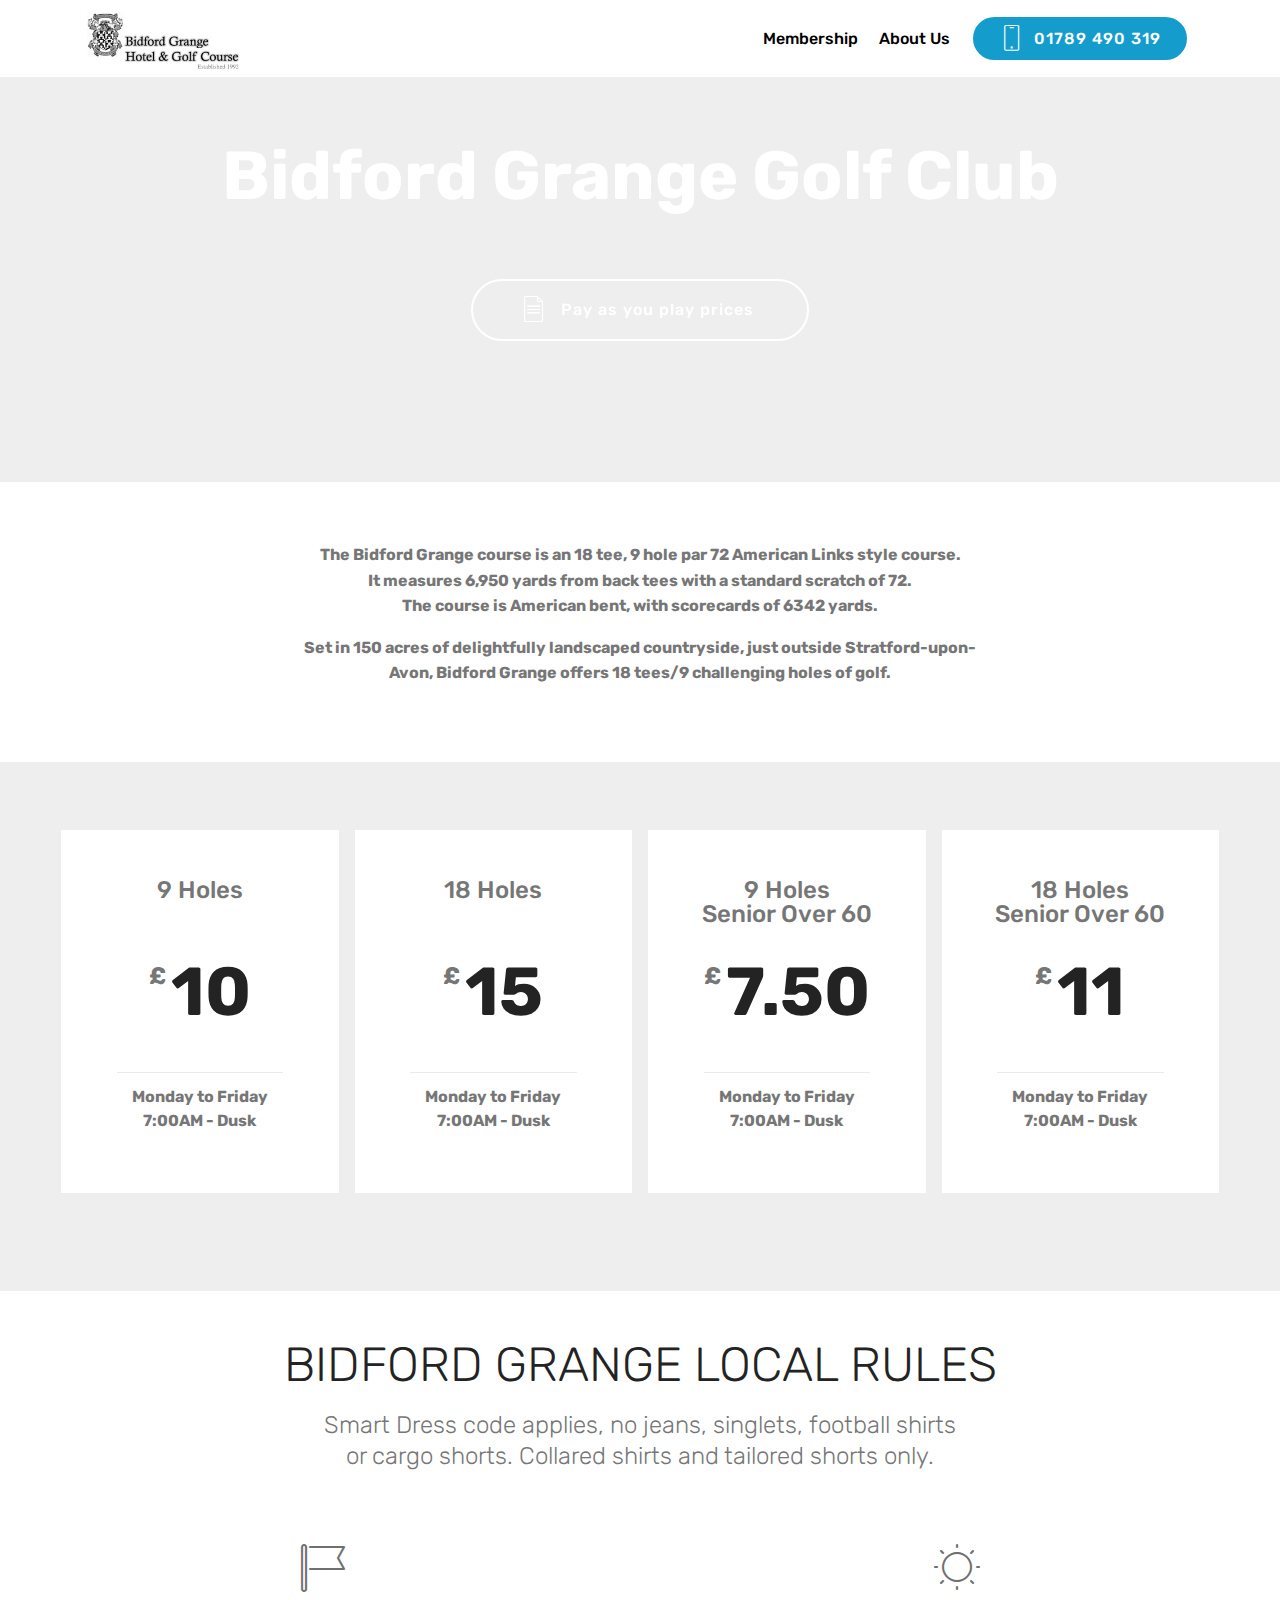
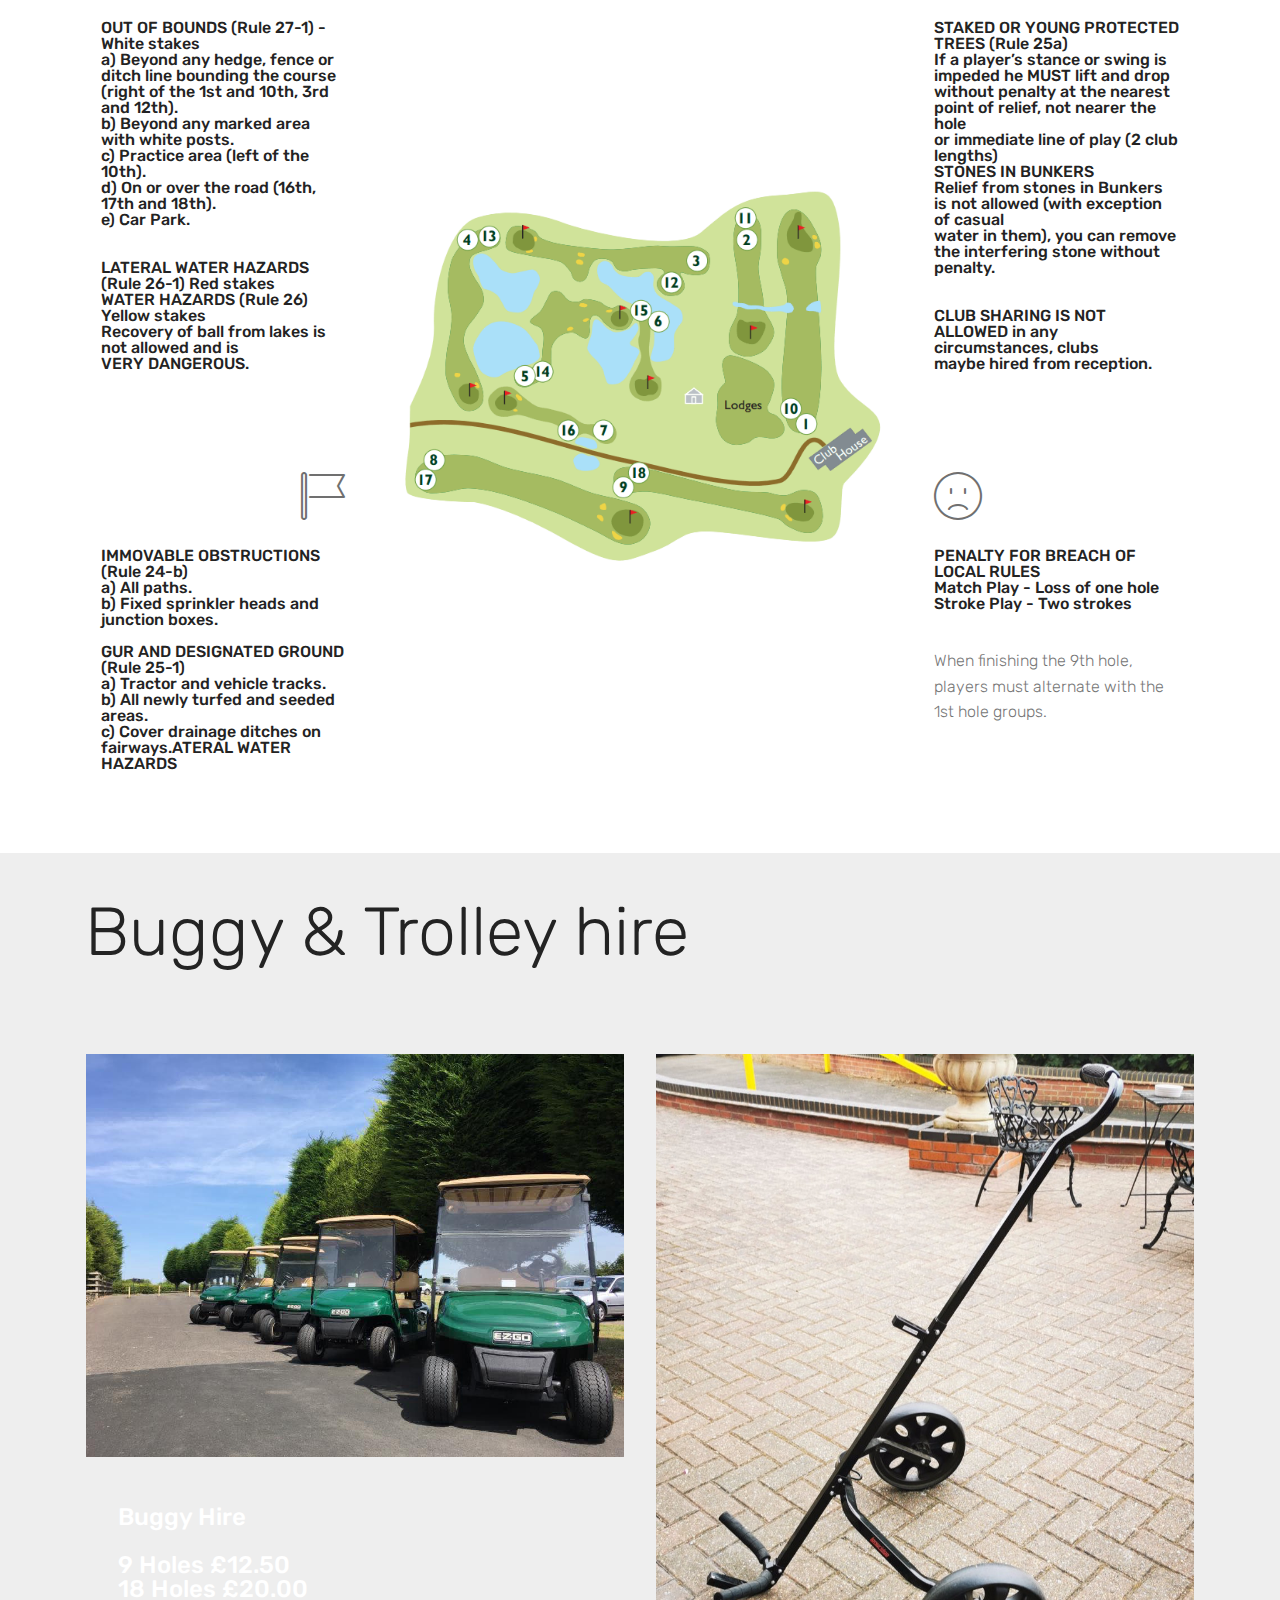
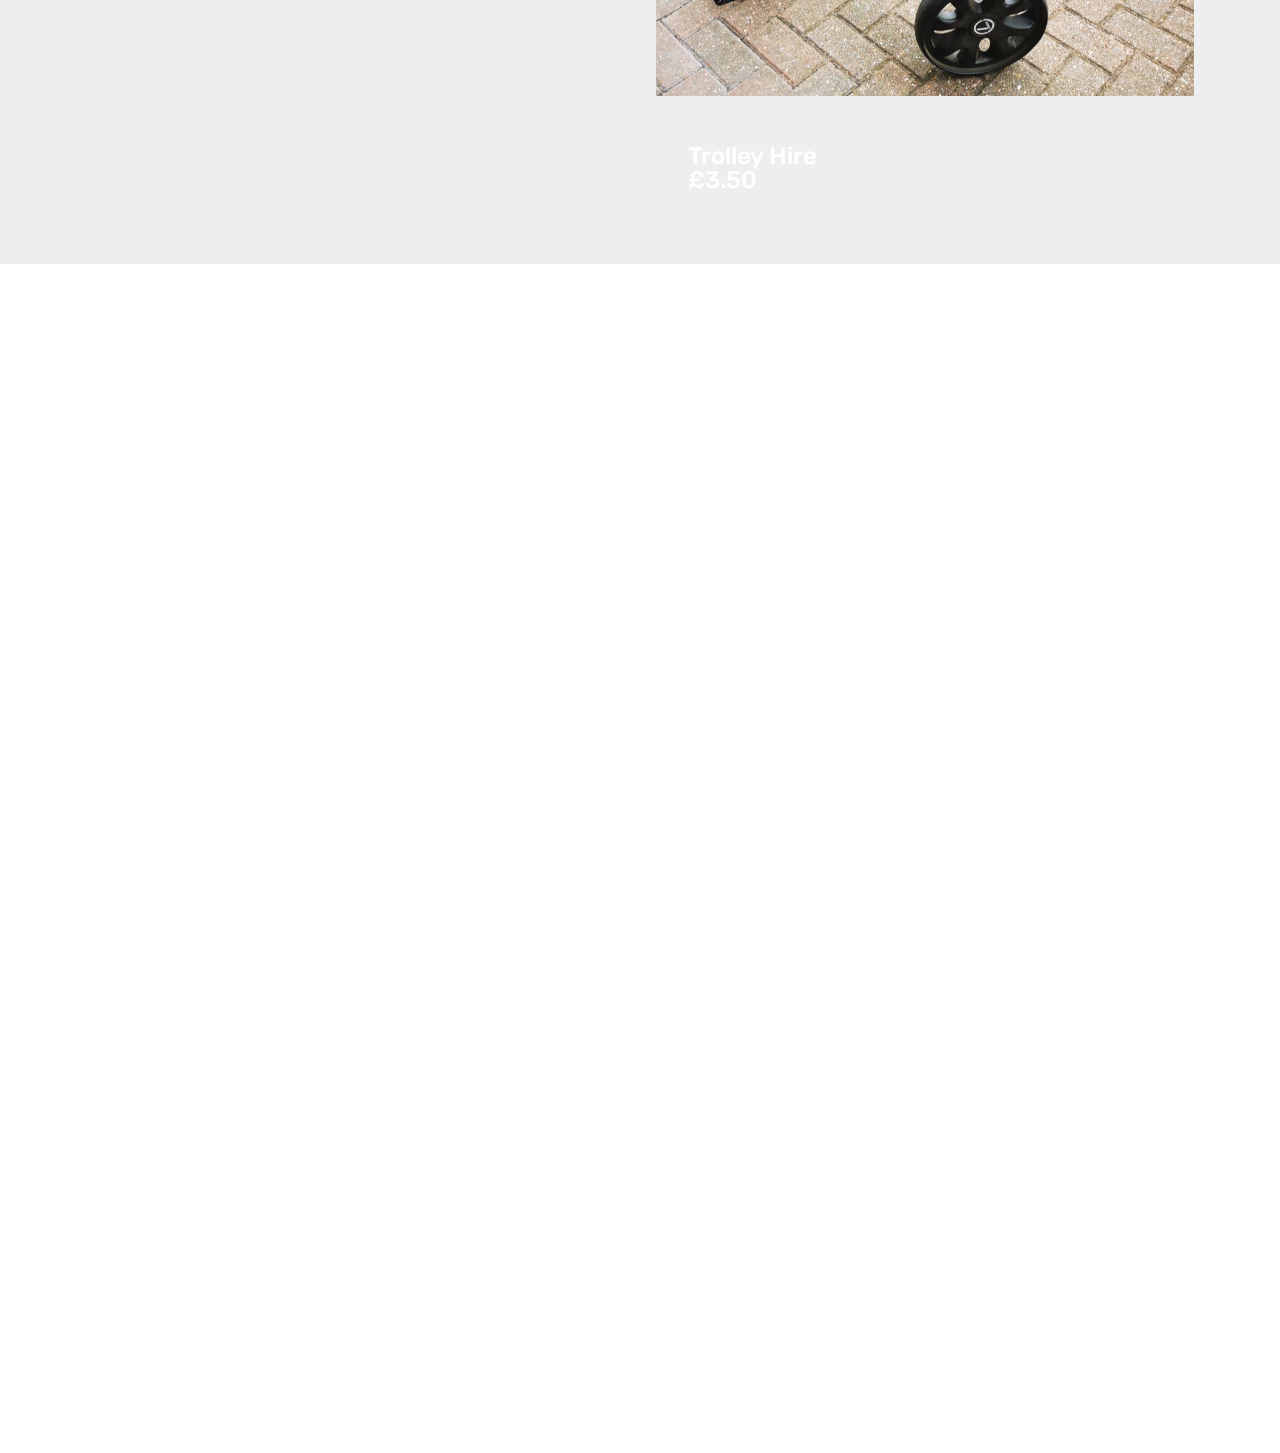
<file: index.html>
<!DOCTYPE html>
<html  >
<head>
  <!-- Site made with Mobirise Website Builder v4.12.4, https://mobirise.com -->
  <meta charset="UTF-8">
  <meta http-equiv="X-UA-Compatible" content="IE=edge">
  <meta name="generator" content="Mobirise v4.12.4, mobirise.com">
  <meta name="viewport" content="width=device-width, initial-scale=1, minimum-scale=1">
  <link rel="shortcut icon" href="assets/images/logo.png" type="image/x-icon">
  <meta name="description" content="">
  
  
  <title>Home</title>
  <link rel="stylesheet" href="assets/web/assets/mobirise-icons/mobirise-icons.css">
  <link rel="stylesheet" href="assets/facebook-plugin/style.css">
  <link rel="stylesheet" href="assets/bootstrap/css/bootstrap.min.css">
  <link rel="stylesheet" href="assets/bootstrap/css/bootstrap-grid.min.css">
  <link rel="stylesheet" href="assets/bootstrap/css/bootstrap-reboot.min.css">
  <link rel="stylesheet" href="assets/dropdown/css/style.css">
  <link rel="stylesheet" href="assets/tether/tether.min.css">
  <link rel="stylesheet" href="assets/socicon/css/styles.css">
  <link rel="stylesheet" href="assets/theme/css/style.css">
  <link rel="preload" as="style" href="assets/mobirise/css/mbr-additional.css"><link rel="stylesheet" href="assets/mobirise/css/mbr-additional.css" type="text/css">
  
  
  
</head>
<body>
  <section class="menu cid-s6GFKHUJoj" once="menu" id="menu2-3">

    

    <nav class="navbar navbar-expand beta-menu navbar-dropdown align-items-center navbar-fixed-top navbar-toggleable-sm">
        <button class="navbar-toggler navbar-toggler-right" type="button" data-toggle="collapse" data-target="#navbarSupportedContent" aria-controls="navbarSupportedContent" aria-expanded="false" aria-label="Toggle navigation">
            <div class="hamburger">
                <span></span>
                <span></span>
                <span></span>
                <span></span>
            </div>
        </button>
        <div class="menu-logo">
            <div class="navbar-brand">
                <span class="navbar-logo">
                    <a href="index.html">
                        <img src="assets/images/logo.png" alt="Mobirise" title="" style="height: 3.8rem;">
                    </a>
                </span>
                
            </div>
        </div>
        <div class="collapse navbar-collapse" id="navbarSupportedContent">
            <ul class="navbar-nav nav-dropdown" data-app-modern-menu="true"><li class="nav-item">
                    <a class="nav-link link text-black display-4" href="page2.html">Membership</a>
                </li>
                <li class="nav-item">
                    <a class="nav-link link text-black display-4" href="index.html#footer2-c">
                        About Us
                    </a>
                </li></ul>
            <div class="navbar-buttons mbr-section-btn"><a class="btn btn-sm btn-primary display-4" href="tel:+1-234-567-8901">
                    <span class="btn-icon mbri-mobile mbr-iconfont mbr-iconfont-btn">
                    </span>
                    01789 490 319</a></div>
        </div>
    </nav>
</section>

<section class="engine"><a href="https://mobirise.info/f">easy website creator</a></section><section class="header1 cid-s6GFRURwtg mbr-parallax-background" id="header1-4">

    

    

    <div class="container">
        <div class="row justify-content-md-center">
            <div class="mbr-white col-md-10">
                <h1 class="mbr-section-title align-center mbr-bold pb-3 mbr-fonts-style display-1">
                    Bidford Grange Golf Club</h1>
                
                <p class="mbr-text align-center pb-3 mbr-fonts-style display-5"></p>
                <div class="mbr-section-btn align-center"><a class="btn btn-md btn-white-outline display-4" href="index.html#pricing-tables1-b">
                        <span class="mbr-iconfont mbri-file"></span>Pay as you play prices&nbsp;</a></div>
            </div>
        </div>
    </div>

</section>

<section class="mbr-section article content1 cid-s6Y82kXGBI" id="content1-f">
    
     

    <div class="container">
        <div class="media-container-row">
            <div class="mbr-text col-12 mbr-fonts-style display-7 col-md-8"><p><strong>The Bidford Grange course is an 18 tee, 9 hole par 72 American Links style course. <br>It measures 6,950 yards from back tees with a standard scratch of 72. <br>The course is American bent, with scorecards of 6342 yards.</strong></p><p><strong>Set in 150 acres of delightfully landscaped countryside, just outside Stratford-upon-Avon, Bidford Grange offers 18 tees/9 challenging holes of golf.</strong></p></div>
        </div>
    </div>
</section>

<section class="pricing-table1 cid-s6Y0jMnTQX" id="pricing-tables1-b">

    

    
    <div class="container">
        <div class="media-container-row">

            <div class="plan col-12 mx-2 my-2 justify-content-center col-lg-3">
                <div class="plan-header text-center pt-5">
                    <h3 class="plan-title mbr-fonts-style display-5">
                        9 Holes<br><br><br></h3>
                    <div class="plan-price">
                        <span class="price-value mbr-fonts-style display-5">
                            £
                        </span>
                        <span class="price-figure mbr-fonts-style display-1">
                              10</span>
                        <small class="price-term mbr-fonts-style display-7"></small>
                    </div>
                </div>
                <div class="plan-body pb-5">
                    <div class="plan-list align-center">
                        <ul class="list-group list-group-flush mbr-fonts-style display-7">
                            <li class="list-group-item"><br></li>
                            <li class="list-group-item"><strong>Monday to Friday 7:00AM - Dusk</strong></li>
                        </ul>
                    </div>
                    
                </div>
            </div>

            <div class="plan col-12 mx-2 my-2 justify-content-center col-lg-3">
                <div class="plan-header text-center pt-5">
                    <h3 class="plan-title mbr-fonts-style display-5">
                        18 Holes<br><br><br></h3>
                    <div class="plan-price">
                        <span class="price-value mbr-fonts-style display-5">
                            £
                        </span>
                        <span class="price-figure mbr-fonts-style display-1">
                            15</span>
                        <small class="price-term mbr-fonts-style display-7"></small>
                    </div>
                </div>
                <div class="plan-body pb-5">
                    <div class="plan-list align-center">
                        <ul class="list-group list-group-flush mbr-fonts-style display-7">
                            <li class="list-group-item"><br></li>
                            <li class="list-group-item"><strong>Monday to Friday 7:00AM - Dusk</strong></li>
                        </ul>
                    </div>
                    
                </div>
            </div>

            <div class="plan col-12 mx-2 my-2 justify-content-center col-lg-3">
                <div class="plan-header text-center pt-5">
                    <h3 class="plan-title mbr-fonts-style display-5">9 Holes<br>Senior Over 60<br><br></h3>
                    <div class="plan-price">
                        <span class="price-value mbr-fonts-style display-5">
                            £                        </span>
                        <span class="price-figure mbr-fonts-style display-1">
                            7.50</span>
                        <small class="price-term mbr-fonts-style display-7"></small>
                    </div>
                </div>
                <div class="plan-body pb-5">
                    <div class="plan-list align-center">
                        <ul class="list-group list-group-flush mbr-fonts-style display-7">
                            <li class="list-group-item"><br></li>
                            <li class="list-group-item"><strong>Monday to Friday 7:00AM - Dusk</strong></li>
                        </ul>
                    </div>
                    
                </div>
            </div>

            <div class="plan col-12 mx-2 my-2 justify-content-center col-lg-3">
                <div class="plan-header text-center pt-5">
                    <h3 class="plan-title mbr-fonts-style display-5">18 Holes
<br><div>Senior Over 60
</div><div><br></div></h3>
                    <div class="plan-price">
                        <span class="price-value mbr-fonts-style display-5">
                            £
                        </span>
                        <span class="price-figure mbr-fonts-style display-1">
                            11</span>
                        <small class="price-term mbr-fonts-style display-7"></small>
                    </div>
                </div>
                <div class="plan-body pb-5">
                    <div class="plan-list align-center">
                        <ul class="list-group list-group-flush mbr-fonts-style display-7">
                            <li class="list-group-item"><br></li>
                            <li class="list-group-item"><strong>Monday to Friday 7:00AM - Dusk</strong></li>
                        </ul>
                    </div>
                    
                </div>
            </div>
        </div>
    </div>
</section>

<section class="features12 cid-s6Ye7t5BjS" id="features12-h">
    
    

    

    <div class="container">
        <h2 class="mbr-section-title pb-2 mbr-fonts-style display-2">BIDFORD GRANGE LOCAL RULES</h2>
        <h3 class="mbr-section-subtitle pb-3 mbr-fonts-style display-5">Smart Dress code applies, no jeans, singlets, football shirts
<div>or cargo shorts. Collared shirts and tailored shorts only.</div></h3>

        <div class="media-container-row pt-5">
            <div class="block-content align-right">
                <div class="card pl-3 pr-3 pb-5">
                    <div class="mbr-card-img-title">
                        <div class="card-img pb-3">
                             <span class="mbr-iconfont mbri-flag"></span>
                        </div>
                        <div class="mbr-crt-title">
                            <h4 class="card-title py-2 mbr-crt-title mbr-fonts-style display-7">OUT OF BOUNDS (Rule 27-1) - White stakes
<div>a) Beyond any hedge, fence or ditch line bounding the course
</div><div>(right of the 1st and 10th, 3rd and 12th).
</div><div>b) Beyond any marked area with white posts.
</div><div>c) Practice area (left of the 10th).
</div><div>d) On or over the road (16th, 17th and 18th).
</div><div>e) Car Park.
</div><div><br></div><br><div>LATERAL WATER HAZARDS (Rule 26-1) Red stakes
</div><div>WATER HAZARDS (Rule 26) Yellow stakes
</div><div>Recovery of ball from lakes is not allowed and is
</div><div>VERY DANGEROUS.
</div><div><br></div></h4>
                        </div>
                    </div>                

                    <div class="card-box">
                        <p class="mbr-text mbr-section-text mbr-fonts-style display-4"></p>
                    </div>
                </div>

                <div class="card pl-3 pr-3">
                    <div class="mbr-card-img-title">
                        <div class="card-img pb-3">
                            <span class="mbr-iconfont mbri-flag"></span>
                        </div>
                        <div class="mbr-crt-title">
                            <h4 class="card-title py-2 mbr-crt-title mbr-fonts-style display-7">IMMOVABLE OBSTRUCTIONS (Rule 24-b)
<div>a) All paths.
</div><div>b) Fixed sprinkler heads and junction boxes.
</div><div></div><div></div><div>

</div><br><div>GUR AND DESIGNATED GROUND (Rule 25-1)
</div><div>a) Tractor and vehicle tracks.
</div><div>b) All newly turfed and seeded areas.
</div><div>c) Cover drainage ditches on fairways.ATERAL WATER HAZARDS</div></h4>
                        </div>
                    </div>
                    <div class="card-box">
                        <p class="mbr-text mbr-section-text mbr-fonts-style display-4"></p>
                    </div>
                </div>
            </div>

            <div class="mbr-figure m-auto" style="width: 50%;">
                <img src="assets/images/bidford-grange-course-634x487.png" alt="Mobirise" title="">
            </div>

            <div class="block-content align-left">
                <div class="card pl-3 pr-3 pb-5">
                    <div class="mbr-card-img-title">
                        <div class="card-img pb-3">
                             <span class="mbr-iconfont mbri-sun"></span>
                        </div>
                        <div class="mbr-crt-title">
                            <h4 class="card-title py-2 mbr-crt-title mbr-fonts-style display-7"><div><span style="color: inherit; font-size: 1rem; background-color: transparent;">STAKED OR YOUNG PROTECTED TREES (Rule 25a)&nbsp;</span><br></div><div>If a player’s stance or swing is impeded he MUST lift and drop
</div><div>without penalty at the nearest point of relief, not nearer the hole
</div><div>or immediate line of play (2 club lengths)
</div><div>
</div><div>STONES IN BUNKERS
</div><div>Relief from stones in Bunkers is not allowed (with exception of casual
</div><div>water in them), you can remove the interfering stone without penalty.
</div><div><br></div><br><div>CLUB SHARING IS NOT ALLOWED in any circumstances, clubs
</div><div>maybe hired from reception.
</div><div><br></div></h4>
                        </div>
                    </div>                

                    <div class="card-box">
                        <p class="mbr-text mbr-section-text mbr-fonts-style display-7"></p>
                    </div>
                </div>

                <div class="card pl-3 pr-3">
                    <div class="mbr-card-img-title">
                        <div class="card-img pb-3">
                            <span class="mbr-iconfont mbri-sad-face"></span>
                        </div>
                        <div class="mbr-crt-title">
                            <h4 class="card-title py-2 mbr-crt-title mbr-fonts-style display-7">PENALTY FOR BREACH OF LOCAL RULES<br><div>Match Play - Loss of one hole
</div><div>Stroke Play - Two strokes
</div><div><br></div></h4>
                        </div>
                    </div>
                    <div class="card-box">
                        <p class="mbr-text mbr-section-text mbr-fonts-style display-4">When finishing the 9th hole, players must alternate with the
<br>1st hole groups.</p>
                    </div>
                </div>
            </div>
        </div>
    </div>
</section>

<section class="services1 cid-s6Ylqz5zDq mbr-parallax-background" id="services1-i">
    <!---->
    
    <!---->
    <!--Overlay-->
    
    <!--Container-->
    <div class="container">
        <div class="row justify-content-center">
            <!--Titles-->
            <div class="title pb-5 col-12">
                <h2 class="align-left pb-3 mbr-fonts-style display-1">
                    Buggy &amp; Trolley hire</h2>
                
            </div>
            <!--Card-1-->
            <div class="card col-12 col-md-6 p-3">
                <div class="card-wrapper">
                    <div class="card-img">
                        <img src="assets/images/bidford-buggies-960x720.jpg" alt="Mobirise" title="">
                    </div>
                    <div class="card-box">
                        <h4 class="card-title mbr-fonts-style display-5">Buggy Hire&nbsp;<br><br>9 Holes £12.50 
<div>18 Holes £20.00&nbsp;</div></h4>
                        
                        <!--Btn-->
                        
                    </div>
                </div>
            </div>
            <!--Card-2-->
            <div class="card col-12 col-md-6 p-3 last-child">
                <div class="card-wrapper">
                    <div class="card-img">
                        <img src="assets/images/golfing-trolley-1076x1435.jpeg" alt="Bidford Grange" title="Golfing Trolley Hire">
                    </div>
                    <div class="card-box">
                        <h4 class="card-title mbr-fonts-style display-5">Trolley Hire<br>£3.50
<div><br></div></h4>
                        
                        <!--Btn-->
                        
                    </div>
                </div>
            </div>
            <!--Card-3-->
            
            <!--Card-4-->
            
        </div>
    </div>
</section>

<section class="cid-s6Y5mDnwDu mbr-reveal mbr-parallax-background" id="footer2-c">

    

    <div class="mbr-overlay" style="background-color: rgb(35, 35, 35); opacity: 0.9;"></div>

    <div class="container">
        <div class="media-container-row content mbr-white">
            <div class="col-12 col-md-3 mbr-fonts-style display-7">
                <p class="mbr-text">
                    <strong>Address</strong>
                    <br>
                    <br>Stratford Rd, Bidford-on-Avon, Alcester B50 4LX&nbsp;<br>
                    <br>
                    <br><strong>Phone us</strong><br>
                    <br>&nbsp; &nbsp; &nbsp;<br>Phone: 01789 490 319                    <br><br></p>
            </div>
            <div class="col-12 col-md-3 mbr-fonts-style display-7">
                <p class="mbr-text"></p><p>
                    <a href="http://www.bidfordgrange.com/Scorecard.pdf"></a><strong>Links</strong>
                    <br>
                    <br><a href="mailto:golf@bidfordgrange.com">Email us</a><br><a class="text-primary" href="http://www.bidfordgrange.com/Scorecard.pdf">Download a scorecard&nbsp;</a><br><br>
                    <br><strong>Feedback</strong>
                    <br>
                    <br>Please send us your ideas, bug reports, suggestions! Any feedback would be appreciated.
                </p><p></p>
            </div>
            <div class="col-12 col-md-6">
                <div class="google-map"><iframe frameborder="0" style="border:0" src="https://www.google.com/maps/embed/v1/place?key=AIzaSyCx3d07zxHPLvkFBLlAR3Ng8a9wsAsGoJ8&amp;q=place_id:ChIJWyZkBDjbcEgRQ0ApNXymyxo" allowfullscreen=""></iframe></div>
            </div>
        </div>
        <div class="footer-lower">
            <div class="media-container-row">
                <div class="col-sm-12">
                    <hr>
                </div>
            </div>
            <div class="media-container-row mbr-white">
                <div class="col-sm-6 copyright">
                    <p class="mbr-text mbr-fonts-style display-7">
                        © Copyright 2020 Bidford Grange Golf Club</p>
                </div>
                <div class="col-md-6">
                    <div class="social-list align-right">
                        <div class="soc-item">
                            <a href="#top" target="_blank">
                                <span class="mbr-iconfont mbr-iconfont-social mbri-home"></span>
                            </a>
                        </div>
                        <div class="soc-item">
                            <a href="https://www.facebook.com/bidfordgrangegolfclub" target="_blank">
                                <span class="mbr-iconfont mbr-iconfont-social socicon-facebook socicon"></span>
                            </a>
                        </div>
                        
                        
                        
                        
                    </div>
                </div>
            </div>
        </div>
    </div>
</section>


  <script src="assets/web/assets/jquery/jquery.min.js"></script>
  <script src="assets/popper/popper.min.js"></script>
  <script src="https://connect.facebook.net/en_US/sdk.js#xfbml=1&version=v2.5"></script>
  <script src="https://apis.google.com/js/plusone.js"></script>
  <script src="assets/facebook-plugin/facebook-script.js"></script>
  <script src="assets/bootstrap/js/bootstrap.min.js"></script>
  <script src="assets/smoothscroll/smooth-scroll.js"></script>
  <script src="assets/dropdown/js/nav-dropdown.js"></script>
  <script src="assets/dropdown/js/navbar-dropdown.js"></script>
  <script src="assets/touchswipe/jquery.touch-swipe.min.js"></script>
  <script src="assets/parallax/jarallax.min.js"></script>
  <script src="assets/tether/tether.min.js"></script>
  <script src="assets/theme/js/script.js"></script>
  
  
</body>
</html>
</file>
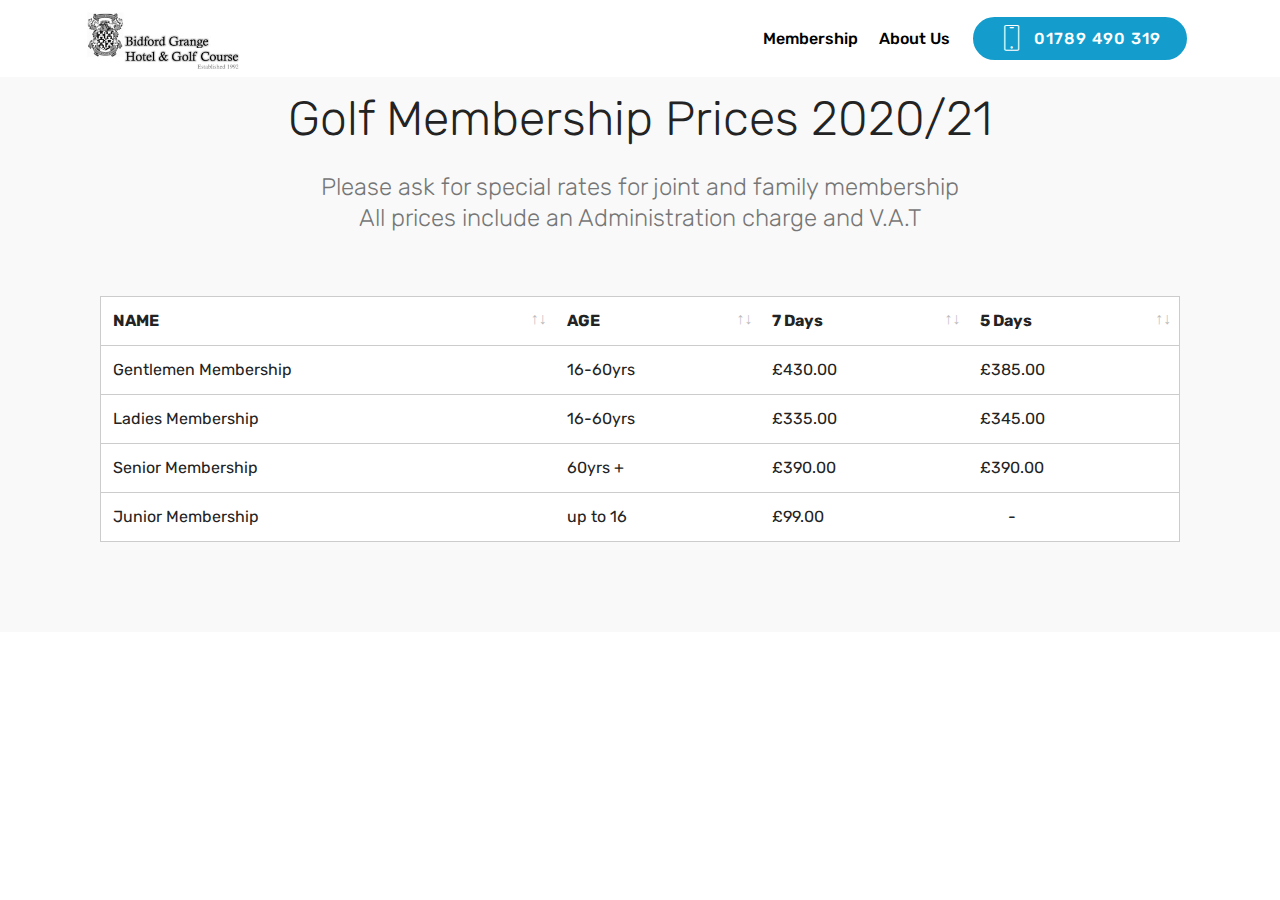
<file: page2.html>
<!DOCTYPE html>
<html  >
<head>
  <!-- Site made with Mobirise Website Builder v4.12.4, https://mobirise.com -->
  <meta charset="UTF-8">
  <meta http-equiv="X-UA-Compatible" content="IE=edge">
  <meta name="generator" content="Mobirise v4.12.4, mobirise.com">
  <meta name="viewport" content="width=device-width, initial-scale=1, minimum-scale=1">
  <link rel="shortcut icon" href="assets/images/logo.png" type="image/x-icon">
  <meta name="description" content="Web Generator Description">
  
  
  <title>Page 2</title>
  <link rel="stylesheet" href="assets/web/assets/mobirise-icons/mobirise-icons.css">
  <link rel="stylesheet" href="assets/bootstrap/css/bootstrap.min.css">
  <link rel="stylesheet" href="assets/bootstrap/css/bootstrap-grid.min.css">
  <link rel="stylesheet" href="assets/bootstrap/css/bootstrap-reboot.min.css">
  <link rel="stylesheet" href="assets/facebook-plugin/style.css">
  <link rel="stylesheet" href="assets/tether/tether.min.css">
  <link rel="stylesheet" href="assets/dropdown/css/style.css">
  <link rel="stylesheet" href="assets/datatables/data-tables.bootstrap4.min.css">
  <link rel="stylesheet" href="assets/theme/css/style.css">
  <link rel="preload" as="style" href="assets/mobirise/css/mbr-additional.css"><link rel="stylesheet" href="assets/mobirise/css/mbr-additional.css" type="text/css">
  
  
  
</head>
<body>
  <section class="menu cid-s6GFKHUJoj" once="menu" id="menu2-m">

    

    <nav class="navbar navbar-expand beta-menu navbar-dropdown align-items-center navbar-fixed-top navbar-toggleable-sm">
        <button class="navbar-toggler navbar-toggler-right" type="button" data-toggle="collapse" data-target="#navbarSupportedContent" aria-controls="navbarSupportedContent" aria-expanded="false" aria-label="Toggle navigation">
            <div class="hamburger">
                <span></span>
                <span></span>
                <span></span>
                <span></span>
            </div>
        </button>
        <div class="menu-logo">
            <div class="navbar-brand">
                <span class="navbar-logo">
                    <a href="index.html">
                        <img src="assets/images/logo.png" alt="Mobirise" title="" style="height: 3.8rem;">
                    </a>
                </span>
                
            </div>
        </div>
        <div class="collapse navbar-collapse" id="navbarSupportedContent">
            <ul class="navbar-nav nav-dropdown" data-app-modern-menu="true"><li class="nav-item">
                    <a class="nav-link link text-black display-4" href="page2.html">Membership</a>
                </li>
                <li class="nav-item">
                    <a class="nav-link link text-black display-4" href="index.html#footer2-c">
                        About Us
                    </a>
                </li></ul>
            <div class="navbar-buttons mbr-section-btn"><a class="btn btn-sm btn-primary display-4" href="tel:+1-234-567-8901">
                    <span class="btn-icon mbri-mobile mbr-iconfont mbr-iconfont-btn">
                    </span>
                    01789 490 319</a></div>
        </div>
    </nav>
</section>

<section class="engine"><a href="https://mobirise.info/f">easy web builder</a></section><section class="section-table cid-s9wlztcViI" id="table1-n">

  
  
  <div class="container container-table">
      <h2 class="mbr-section-title mbr-fonts-style align-center pb-3 display-2">
          Golf Membership Prices 2020/21</h2>
      <h3 class="mbr-section-subtitle mbr-fonts-style align-center pb-5 mbr-light display-5">Please ask for special rates for joint and family membership
<div>All prices include an Administration charge and V.A.T</div></h3>
      <div class="table-wrapper">
        <div class="container">
          
        </div>

        <div class="container scroll">
          <table class="table" cellspacing="0" data-empty="No matching records found">
            <thead>
              <tr class="table-heads ">
                  
                  
                  
                  
              <th class="head-item mbr-fonts-style display-7">
                      NAME</th><th class="head-item mbr-fonts-style display-7">
                      AGE</th><th class="head-item mbr-fonts-style display-7">7 Days</th><th class="head-item mbr-fonts-style display-7">5 Days</th></tr>
            </thead>

            <tbody>
              
              
              
              
            <tr> 
                
                
                
                
              <td class="body-item mbr-fonts-style display-7">Gentlemen Membership</td><td class="body-item mbr-fonts-style display-7">16-60yrs</td><td class="body-item mbr-fonts-style display-7">£430.00</td><td class="body-item mbr-fonts-style display-7">£385.00</td></tr><tr>
                
                
                
                
              <td class="body-item mbr-fonts-style display-7">Ladies Membership</td><td class="body-item mbr-fonts-style display-7">16-60yrs</td><td class="body-item mbr-fonts-style display-7">£335.00</td><td class="body-item mbr-fonts-style display-7">£345.00</td></tr><tr>
                
                
                
                
              <td class="body-item mbr-fonts-style display-7">Senior Membership</td><td class="body-item mbr-fonts-style display-7">60yrs +</td><td class="body-item mbr-fonts-style display-7">£390.00</td><td class="body-item mbr-fonts-style display-7">£390.00</td></tr><tr>
                
                
                
                
              <td class="body-item mbr-fonts-style display-7">Junior Membership</td><td class="body-item mbr-fonts-style display-7">up to 16</td><td class="body-item mbr-fonts-style display-7">£99.00</td><td class="body-item mbr-fonts-style display-7">&nbsp; &nbsp; &nbsp; &nbsp;-</td></tr></tbody>
          </table>
        </div>
        <div class="container table-info-container">
          
        </div>
      </div>
    </div>
</section>


  <script src="assets/web/assets/jquery/jquery.min.js"></script>
  <script src="assets/popper/popper.min.js"></script>
  <script src="assets/bootstrap/js/bootstrap.min.js"></script>
  <script src="https://connect.facebook.net/en_US/sdk.js#xfbml=1&version=v2.5"></script>
  <script src="https://apis.google.com/js/plusone.js"></script>
  <script src="assets/facebook-plugin/facebook-script.js"></script>
  <script src="assets/tether/tether.min.js"></script>
  <script src="assets/dropdown/js/nav-dropdown.js"></script>
  <script src="assets/dropdown/js/navbar-dropdown.js"></script>
  <script src="assets/touchswipe/jquery.touch-swipe.min.js"></script>
  <script src="assets/datatables/jquery.data-tables.min.js"></script>
  <script src="assets/datatables/data-tables.bootstrap4.min.js"></script>
  <script src="assets/smoothscroll/smooth-scroll.js"></script>
  <script src="assets/theme/js/script.js"></script>
  
  
</body>
</html>
</file>
<file: assets/web/assets/mobirise-icons/mobirise-icons.css>
@font-face {
  font-family: 'MobiriseIcons';
  src:  url('mobirise-icons.eot?spat4u');
  src:  url('mobirise-icons.eot?spat4u#iefix') format('embedded-opentype'),
    url('mobirise-icons.ttf?spat4u') format('truetype'),
    url('mobirise-icons.woff?spat4u') format('woff'),
    url('mobirise-icons.svg?spat4u#MobiriseIcons') format('svg');
  font-weight: normal;
  font-style: normal;
  font-display: swap;
}

[class^="mbri-"], [class*=" mbri-"] {
  /* use !important to prevent issues with browser extensions that change fonts */
  font-family: MobiriseIcons !important;
  speak: none;
  font-style: normal;
  font-weight: normal;
  font-variant: normal;
  text-transform: none;
  line-height: 1;

  /* Better Font Rendering =========== */
  -webkit-font-smoothing: antialiased;
  -moz-osx-font-smoothing: grayscale;
}

.mbri-add-submenu:before {
  content: "\e900";
}
.mbri-alert:before {
  content: "\e901";
}
.mbri-align-center:before {
  content: "\e902";
}
.mbri-align-justify:before {
  content: "\e903";
}
.mbri-align-left:before {
  content: "\e904";
}
.mbri-align-right:before {
  content: "\e905";
}
.mbri-android:before {
  content: "\e906";
}
.mbri-apple:before {
  content: "\e907";
}
.mbri-arrow-down:before {
  content: "\e908";
}
.mbri-arrow-next:before {
  content: "\e909";
}
.mbri-arrow-prev:before {
  content: "\e90a";
}
.mbri-arrow-up:before {
  content: "\e90b";
}
.mbri-bold:before {
  content: "\e90c";
}
.mbri-bookmark:before {
  content: "\e90d";
}
.mbri-bootstrap:before {
  content: "\e90e";
}
.mbri-briefcase:before {
  content: "\e90f";
}
.mbri-browse:before {
  content: "\e910";
}
.mbri-bulleted-list:before {
  content: "\e911";
}
.mbri-calendar:before {
  content: "\e912";
}
.mbri-camera:before {
  content: "\e913";
}
.mbri-cart-add:before {
  content: "\e914";
}
.mbri-cart-full:before {
  content: "\e915";
}
.mbri-cash:before {
  content: "\e916";
}
.mbri-change-style:before {
  content: "\e917";
}
.mbri-chat:before {
  content: "\e918";
}
.mbri-clock:before {
  content: "\e919";
}
.mbri-close:before {
  content: "\e91a";
}
.mbri-cloud:before {
  content: "\e91b";
}
.mbri-code:before {
  content: "\e91c";
}
.mbri-contact-form:before {
  content: "\e91d";
}
.mbri-credit-card:before {
  content: "\e91e";
}
.mbri-cursor-click:before {
  content: "\e91f";
}
.mbri-cust-feedback:before {
  content: "\e920";
}
.mbri-database:before {
  content: "\e921";
}
.mbri-delivery:before {
  content: "\e922";
}
.mbri-desktop:before {
  content: "\e923";
}
.mbri-devices:before {
  content: "\e924";
}
.mbri-down:before {
  content: "\e925";
}
.mbri-download:before {
  content: "\e989";
}
.mbri-drag-n-drop:before {
  content: "\e927";
}
.mbri-drag-n-drop2:before {
  content: "\e928";
}
.mbri-edit:before {
  content: "\e929";
}
.mbri-edit2:before {
  content: "\e92a";
}
.mbri-error:before {
  content: "\e92b";
}
.mbri-extension:before {
  content: "\e92c";
}
.mbri-features:before {
  content: "\e92d";
}
.mbri-file:before {
  content: "\e92e";
}
.mbri-flag:before {
  content: "\e92f";
}
.mbri-folder:before {
  content: "\e930";
}
.mbri-gift:before {
  content: "\e931";
}
.mbri-github:before {
  content: "\e932";
}
.mbri-globe:before {
  content: "\e933";
}
.mbri-globe-2:before {
  content: "\e934";
}
.mbri-growing-chart:before {
  content: "\e935";
}
.mbri-hearth:before {
  content: "\e936";
}
.mbri-help:before {
  content: "\e937";
}
.mbri-home:before {
  content: "\e938";
}
.mbri-hot-cup:before {
  content: "\e939";
}
.mbri-idea:before {
  content: "\e93a";
}
.mbri-image-gallery:before {
  content: "\e93b";
}
.mbri-image-slider:before {
  content: "\e93c";
}
.mbri-info:before {
  content: "\e93d";
}
.mbri-italic:before {
  content: "\e93e";
}
.mbri-key:before {
  content: "\e93f";
}
.mbri-laptop:before {
  content: "\e940";
}
.mbri-layers:before {
  content: "\e941";
}
.mbri-left-right:before {
  content: "\e942";
}
.mbri-left:before {
  content: "\e943";
}
.mbri-letter:before {
  content: "\e944";
}
.mbri-like:before {
  content: "\e945";
}
.mbri-link:before {
  content: "\e946";
}
.mbri-lock:before {
  content: "\e947";
}
.mbri-login:before {
  content: "\e948";
}
.mbri-logout:before {
  content: "\e949";
}
.mbri-magic-stick:before {
  content: "\e94a";
}
.mbri-map-pin:before {
  content: "\e94b";
}
.mbri-menu:before {
  content: "\e94c";
}
.mbri-mobile:before {
  content: "\e94d";
}
.mbri-mobile2:before {
  content: "\e94e";
}
.mbri-mobirise:before {
  content: "\e94f";
}
.mbri-more-horizontal:before {
  content: "\e950";
}
.mbri-more-vertical:before {
  content: "\e951";
}
.mbri-music:before {
  content: "\e952";
}
.mbri-new-file:before {
  content: "\e953";
}
.mbri-numbered-list:before {
  content: "\e954";
}
.mbri-opened-folder:before {
  content: "\e955";
}
.mbri-pages:before {
  content: "\e956";
}
.mbri-paper-plane:before {
  content: "\e957";
}
.mbri-paperclip:before {
  content: "\e958";
}
.mbri-photo:before {
  content: "\e959";
}
.mbri-photos:before {
  content: "\e95a";
}
.mbri-pin:before {
  content: "\e95b";
}
.mbri-play:before {
  content: "\e95c";
}
.mbri-plus:before {
  content: "\e95d";
}
.mbri-preview:before {
  content: "\e95e";
}
.mbri-print:before {
  content: "\e95f";
}
.mbri-protect:before {
  content: "\e960";
}
.mbri-question:before {
  content: "\e961";
}
.mbri-quote-left:before {
  content: "\e962";
}
.mbri-quote-right:before {
  content: "\e963";
}
.mbri-refresh:before {
  content: "\e964";
}
.mbri-responsive:before {
  content: "\e965";
}
.mbri-right:before {
  content: "\e966";
}
.mbri-rocket:before {
  content: "\e967";
}
.mbri-sad-face:before {
  content: "\e968";
}
.mbri-sale:before {
  content: "\e969";
}
.mbri-save:before {
  content: "\e96a";
}
.mbri-search:before {
  content: "\e96b";
}
.mbri-setting:before {
  content: "\e96c";
}
.mbri-setting2:before {
  content: "\e96d";
}
.mbri-setting3:before {
  content: "\e96e";
}
.mbri-share:before {
  content: "\e96f";
}
.mbri-shopping-bag:before {
  content: "\e970";
}
.mbri-shopping-basket:before {
  content: "\e971";
}
.mbri-shopping-cart:before {
  content: "\e972";
}
.mbri-sites:before {
  content: "\e973";
}
.mbri-smile-face:before {
  content: "\e974";
}
.mbri-speed:before {
  content: "\e975";
}
.mbri-star:before {
  content: "\e976";
}
.mbri-success:before {
  content: "\e977";
}
.mbri-sun:before {
  content: "\e978";
}
.mbri-sun2:before {
  content: "\e979";
}
.mbri-tablet:before {
  content: "\e97a";
}
.mbri-tablet-vertical:before {
  content: "\e97b";
}
.mbri-target:before {
  content: "\e97c";
}
.mbri-timer:before {
  content: "\e97d";
}
.mbri-to-ftp:before {
  content: "\e97e";
}
.mbri-to-local-drive:before {
  content: "\e97f";
}
.mbri-touch-swipe:before {
  content: "\e980";
}
.mbri-touch:before {
  content: "\e981";
}
.mbri-trash:before {
  content: "\e982";
}
.mbri-underline:before {
  content: "\e983";
}
.mbri-unlink:before {
  content: "\e984";
}
.mbri-unlock:before {
  content: "\e985";
}
.mbri-up-down:before {
  content: "\e986";
}
.mbri-up:before {
  content: "\e987";
}
.mbri-update:before {
  content: "\e988";
}
.mbri-upload:before {
 content: "\e926"; 
}
.mbri-user:before {
  content: "\e98a";
}
.mbri-user2:before {
  content: "\e98b";
}
.mbri-users:before {
  content: "\e98c";
}
.mbri-video:before {
  content: "\e98d";
}
.mbri-video-play:before {
  content: "\e98e";
}
.mbri-watch:before {
  content: "\e98f";
}
.mbri-website-theme:before {
  content: "\e990";
}
.mbri-wifi:before {
  content: "\e991";
}
.mbri-windows:before {
  content: "\e992";
}
.mbri-zoom-out:before {
  content: "\e993";
}
.mbri-redo:before {
  content: "\e994";
}
.mbri-undo:before {
  content: "\e995";
}
</file>
<file: assets/facebook-plugin/style.css>
.mbr-section.mbr-section__comments{
    position: relative;
}
.mbr-section__comments{
    background-size: cover;
}
.addons-container {
  position: relative;
  margin-left: auto;
  margin-right: auto;
  padding-right: 15px;
  padding-left: 15px; }
  @media (min-width: 576px) {
    .addons-container {
      padding-right: 15px;
      padding-left: 15px; } }
  @media (min-width: 768px) {
    .addons-container {
      padding-right: 15px;
      padding-left: 15px; } }
  @media (min-width: 992px) {
    .addons-container {
      padding-right: 15px;
      padding-left: 15px; } }
  @media (min-width: 1200px) {
    .addons-container {
      padding-right: 15px;
      padding-left: 15px; } }
  @media (min-width: 576px) {
    .addons-container {
      width: 540px;
      max-width: 100%; } }
  @media (min-width: 768px) {
    .addons-container {
      width: 720px;
      max-width: 100%; } }
  @media (min-width: 992px) {
    .addons-container {
      width: 960px;
      max-width: 100%; } }
  @media (min-width: 1200px) {
    .addons-container {
      width: 1140px;
      max-width: 100%; } }

.addons-container-inner{
    position: relative;
    width: 100%;
    min-height: 1px;
    padding-right: 15px;
    padding-left: 15px;
}
@media (min-width: 567px) {
    .addons-container-inner{
        -ms-flex: 0 0 66.666667%;
        flex: 0 0 66.666667%;
        max-width: 66.666667%;
    }
}
.addons-row{
    display: flex;
    justify-content:center;
}
</file>
<file: assets/dropdown/css/style.css>
.navbar-dropdown {
  left: 0;
  padding: 0;
  position: absolute;
  right: 0;
  top: 0;
  transition: all 0.45s ease;
  z-index: 1030;
  background: #282828; }
  .navbar-dropdown .navbar-logo {
    margin-right: 0.8rem;
    transition: margin 0.3s ease-in-out;
    vertical-align: middle; }
    .navbar-dropdown .navbar-logo img {
      height: 3.125rem;
      transition: all 0.3s ease-in-out; }
    .navbar-dropdown .navbar-logo.mbr-iconfont {
      font-size: 3.125rem;
      line-height: 3.125rem; }
  .navbar-dropdown .navbar-caption {
    font-weight: 700;
    white-space: normal;
    vertical-align: -4px;
    line-height: 3.125rem !important; }
    .navbar-dropdown .navbar-caption, .navbar-dropdown .navbar-caption:hover {
      color: inherit;
      text-decoration: none; }
  .navbar-dropdown .mbr-iconfont + .navbar-caption {
    vertical-align: -1px; }
  .navbar-dropdown.navbar-fixed-top {
    position: fixed; }
  .navbar-dropdown .navbar-brand span {
    vertical-align: -4px; }
  .navbar-dropdown.bg-color.transparent {
    background: none; }
  .navbar-dropdown.navbar-short .navbar-brand {
    padding: 0.625rem 0; }
    .navbar-dropdown.navbar-short .navbar-brand span {
      vertical-align: -1px; }
  .navbar-dropdown.navbar-short .navbar-caption {
    line-height: 2.375rem !important;
    vertical-align: -2px; }
  .navbar-dropdown.navbar-short .navbar-logo {
    margin-right: 0.5rem; }
    .navbar-dropdown.navbar-short .navbar-logo img {
      height: 2.375rem; }
    .navbar-dropdown.navbar-short .navbar-logo.mbr-iconfont {
      font-size: 2.375rem;
      line-height: 2.375rem; }
  .navbar-dropdown.navbar-short .mbr-table-cell {
    height: 3.625rem; }
  .navbar-dropdown .navbar-close {
    left: 0.6875rem;
    position: fixed;
    top: 0.75rem;
    z-index: 1000; }
  .navbar-dropdown .hamburger-icon {
    content: "";
    display: inline-block;
    vertical-align: middle;
    width: 16px;
    -webkit-box-shadow: 0 -6px 0 1px #282828,0 0 0 1px #282828,0 6px 0 1px #282828;
    -moz-box-shadow: 0 -6px 0 1px #282828,0 0 0 1px #282828,0 6px 0 1px #282828;
    box-shadow: 0 -6px 0 1px #282828,0 0 0 1px #282828,0 6px 0 1px #282828; }

.dropdown-menu .dropdown-toggle[data-toggle="dropdown-submenu"]::after {
  border-bottom: 0.35em solid transparent;
  border-left: 0.35em solid;
  border-right: 0;
  border-top: 0.35em solid transparent;
  margin-left: 0.3rem; }

.dropdown-menu .dropdown-item:focus {
  outline: 0; }

.nav-dropdown {
  font-size: 0.75rem;
  font-weight: 500;
  height: auto !important; }
  .nav-dropdown .nav-btn {
    padding-left: 1rem; }
  .nav-dropdown .link {
    margin: .667em 1.667em;
    font-weight: 500;
    padding: 0;
    transition: color .2s ease-in-out; }
    .nav-dropdown .link.dropdown-toggle {
      margin-right: 2.583em; }
      .nav-dropdown .link.dropdown-toggle::after {
        margin-left: .25rem;
        border-top: 0.35em solid;
        border-right: 0.35em solid transparent;
        border-left: 0.35em solid transparent;
        border-bottom: 0; }
      .nav-dropdown .link.dropdown-toggle[aria-expanded="true"] {
        margin: 0;
        padding: 0.667em 3.263em  0.667em 1.667em; }
  .nav-dropdown .link::after,
  .nav-dropdown .dropdown-item::after {
    color: inherit; }
  .nav-dropdown .btn {
    font-size: 0.75rem;
    font-weight: 700;
    letter-spacing: 0;
    margin-bottom: 0;
    padding-left: 1.25rem;
    padding-right: 1.25rem; }
  .nav-dropdown .dropdown-menu {
    border-radius: 0;
    border: 0;
    left: 0;
    margin: 0;
    padding-bottom: 1.25rem;
    padding-top: 1.25rem;
    position: relative; }
  .nav-dropdown .dropdown-submenu {
    margin-left: 0.125rem;
    top: 0; }
  .nav-dropdown .dropdown-item {
    font-weight: 500;
    line-height: 2;
    padding: 0.3846em 4.615em 0.3846em 1.5385em;
    position: relative;
    transition: color .2s ease-in-out, background-color .2s ease-in-out; }
    .nav-dropdown .dropdown-item::after {
      margin-top: -0.3077em;
      position: absolute;
      right: 1.1538em;
      top: 50%; }
    .nav-dropdown .dropdown-item:focus, .nav-dropdown .dropdown-item:hover {
      background: none; }

@media (max-width: 767px) {
  .nav-dropdown.navbar-toggleable-sm {
    bottom: 0;
    display: none;
    left: 0;
    overflow-x: hidden;
    position: fixed;
    top: 0;
    transform: translateX(-100%);
    -ms-transform: translateX(-100%);
    -webkit-transform: translateX(-100%);
    width: 18.75rem;
    z-index: 999; } }
.nav-dropdown.navbar-toggleable-xl {
  bottom: 0;
  display: none;
  left: 0;
  overflow-x: hidden;
  position: fixed;
  top: 0;
  transform: translateX(-100%);
  -ms-transform: translateX(-100%);
  -webkit-transform: translateX(-100%);
  width: 18.75rem;
  z-index: 999; }

.nav-dropdown-sm {
  display: block !important;
  overflow-x: hidden;
  overflow: auto;
  padding-top: 3.875rem; }
  .nav-dropdown-sm::after {
    content: "";
    display: block;
    height: 3rem;
    width: 100%; }
  .nav-dropdown-sm.collapse.in ~ .navbar-close {
    display: block !important; }
  .nav-dropdown-sm.collapsing, .nav-dropdown-sm.collapse.in {
    transform: translateX(0);
    -ms-transform: translateX(0);
    -webkit-transform: translateX(0);
    transition: all 0.25s ease-out;
    -webkit-transition: all 0.25s ease-out;
    background: #282828; }
  .nav-dropdown-sm.collapsing[aria-expanded="false"] {
    transform: translateX(-100%);
    -ms-transform: translateX(-100%);
    -webkit-transform: translateX(-100%); }
  .nav-dropdown-sm .nav-item {
    display: block;
    margin-left: 0 !important;
    padding-left: 0; }
  .nav-dropdown-sm .link,
  .nav-dropdown-sm .dropdown-item {
    border-top: 1px dotted rgba(255, 255, 255, 0.1);
    font-size: 0.8125rem;
    line-height: 1.6;
    margin: 0 !important;
    padding: 0.875rem 2.4rem 0.875rem 1.5625rem !important;
    position: relative;
    white-space: normal; }
    .nav-dropdown-sm .link:focus, .nav-dropdown-sm .link:hover,
    .nav-dropdown-sm .dropdown-item:focus,
    .nav-dropdown-sm .dropdown-item:hover {
      background: rgba(0, 0, 0, 0.2) !important;
      color: #c0a375; }
  .nav-dropdown-sm .nav-btn {
    position: relative;
    padding: 1.5625rem 1.5625rem 0 1.5625rem; }
    .nav-dropdown-sm .nav-btn::before {
      border-top: 1px dotted rgba(255, 255, 255, 0.1);
      content: "";
      left: 0;
      position: absolute;
      top: 0;
      width: 100%; }
    .nav-dropdown-sm .nav-btn + .nav-btn {
      padding-top: 0.625rem; }
      .nav-dropdown-sm .nav-btn + .nav-btn::before {
        display: none; }
  .nav-dropdown-sm .btn {
    padding: 0.625rem 0; }
  .nav-dropdown-sm .dropdown-toggle[data-toggle="dropdown-submenu"]::after {
    margin-left: .25rem;
    border-top: 0.35em solid;
    border-right: 0.35em solid transparent;
    border-left: 0.35em solid transparent;
    border-bottom: 0; }
  .nav-dropdown-sm .dropdown-toggle[data-toggle="dropdown-submenu"][aria-expanded="true"]::after {
    border-top: 0;
    border-right: 0.35em solid transparent;
    border-left: 0.35em solid transparent;
    border-bottom: 0.35em solid; }
  .nav-dropdown-sm .dropdown-menu {
    margin: 0;
    padding: 0;
    position: relative;
    top: 0;
    left: 0;
    width: 100%;
    border: 0;
    float: none;
    border-radius: 0;
    background: none; }
  .nav-dropdown-sm .dropdown-submenu {
    left: 100%;
    margin-left: 0.125rem;
    margin-top: -1.25rem;
    top: 0; }

.navbar-toggleable-sm .nav-dropdown .dropdown-menu {
  position: absolute; }

.navbar-toggleable-sm .nav-dropdown .dropdown-submenu {
  left: 100%;
  margin-left: 0.125rem;
  margin-top: -1.25rem;
  top: 0; }

.navbar-toggleable-sm.opened .nav-dropdown .dropdown-menu {
  position: relative; }

.navbar-toggleable-sm.opened .nav-dropdown .dropdown-submenu {
  left: 0;
  margin-left: 00rem;
  margin-top: 0rem;
  top: 0; }

.is-builder .nav-dropdown.collapsing {
  transition: none !important; }

/*# sourceMappingURL=style.css.map */
</file>
<file: assets/socicon/css/styles.css>
@charset "UTF-8";

@font-face {
  font-family: 'Socicon';
  src:  url('../fonts/socicon.eot');
  src:  url('../fonts/socicon.eot?#iefix') format('embedded-opentype'),
    url('../fonts/socicon.woff2') format('woff2'),
    url('../fonts/socicon.ttf') format('truetype'),
    url('../fonts/socicon.woff') format('woff'),
    url('../fonts/socicon.svg#socicon') format('svg');
  font-weight: normal;
  font-style: normal;
}

[data-icon]:before {
  font-family: "socicon" !important;
  content: attr(data-icon);
  font-style: normal !important;
  font-weight: normal !important;
  font-variant: normal !important;
  text-transform: none !important;
  speak: none;
  line-height: 1;
  -webkit-font-smoothing: antialiased;
  -moz-osx-font-smoothing: grayscale;
}

[class^="socicon-"], [class*=" socicon-"] {
  /* use !important to prevent issues with browser extensions that change fonts */
  font-family: 'Socicon' !important;
  speak: none;
  font-style: normal;
  font-weight: normal;
  font-variant: normal;
  text-transform: none;
  line-height: 1;

  /* Better Font Rendering =========== */
  -webkit-font-smoothing: antialiased;
  -moz-osx-font-smoothing: grayscale;
}

.socicon-eitaa:before {
  content: "\e97c";
}
.socicon-soroush:before {
  content: "\e97d";
}
.socicon-bale:before {
  content: "\e97e";
}
.socicon-zazzle:before {
  content: "\e97b";
}
.socicon-society6:before {
  content: "\e97a";
}
.socicon-redbubble:before {
  content: "\e979";
}
.socicon-avvo:before {
  content: "\e978";
}
.socicon-stitcher:before {
  content: "\e977";
}
.socicon-googlehangouts:before {
  content: "\e974";
}
.socicon-dlive:before {
  content: "\e975";
}
.socicon-vsco:before {
  content: "\e976";
}
.socicon-flipboard:before {
  content: "\e973";
}
.socicon-ubuntu:before {
  content: "\e958";
}
.socicon-artstation:before {
  content: "\e959";
}
.socicon-invision:before {
  content: "\e95a";
}
.socicon-torial:before {
  content: "\e95b";
}
.socicon-collectorz:before {
  content: "\e95c";
}
.socicon-seenthis:before {
  content: "\e95d";
}
.socicon-googleplaymusic:before {
  content: "\e95e";
}
.socicon-debian:before {
  content: "\e95f";
}
.socicon-filmfreeway:before {
  content: "\e960";
}
.socicon-gnome:before {
  content: "\e961";
}
.socicon-itchio:before {
  content: "\e962";
}
.socicon-jamendo:before {
  content: "\e963";
}
.socicon-mix:before {
  content: "\e964";
}
.socicon-sharepoint:before {
  content: "\e965";
}
.socicon-tinder:before {
  content: "\e966";
}
.socicon-windguru:before {
  content: "\e967";
}
.socicon-cdbaby:before {
  content: "\e968";
}
.socicon-elementaryos:before {
  content: "\e969";
}
.socicon-stage32:before {
  content: "\e96a";
}
.socicon-tiktok:before {
  content: "\e96b";
}
.socicon-gitter:before {
  content: "\e96c";
}
.socicon-letterboxd:before {
  content: "\e96d";
}
.socicon-threema:before {
  content: "\e96e";
}
.socicon-splice:before {
  content: "\e96f";
}
.socicon-metapop:before {
  content: "\e970";
}
.socicon-naver:before {
  content: "\e971";
}
.socicon-remote:before {
  content: "\e972";
}
.socicon-internet:before {
  content: "\e957";
}
.socicon-moddb:before {
  content: "\e94b";
}
.socicon-indiedb:before {
  content: "\e94c";
}
.socicon-traxsource:before {
  content: "\e94d";
}
.socicon-gamefor:before {
  content: "\e94e";
}
.socicon-pixiv:before {
  content: "\e94f";
}
.socicon-myanimelist:before {
  content: "\e950";
}
.socicon-blackberry:before {
  content: "\e951";
}
.socicon-wickr:before {
  content: "\e952";
}
.socicon-spip:before {
  content: "\e953";
}
.socicon-napster:before {
  content: "\e954";
}
.socicon-beatport:before {
  content: "\e955";
}
.socicon-hackerone:before {
  content: "\e956";
}
.socicon-hackernews:before {
  content: "\e946";
}
.socicon-smashwords:before {
  content: "\e947";
}
.socicon-kobo:before {
  content: "\e948";
}
.socicon-bookbub:before {
  content: "\e949";
}
.socicon-mailru:before {
  content: "\e94a";
}
.socicon-gitlab:before {
  content: "\e945";
}
.socicon-instructables:before {
  content: "\e944";
}
.socicon-portfolio:before {
  content: "\e943";
}
.socicon-codered:before {
  content: "\e940";
}
.socicon-origin:before {
  content: "\e941";
}
.socicon-nextdoor:before {
  content: "\e942";
}
.socicon-udemy:before {
  content: "\e93f";
}
.socicon-livemaster:before {
  content: "\e93e";
}
.socicon-crunchbase:before {
  content: "\e93b";
}
.socicon-homefy:before {
  content: "\e93c";
}
.socicon-calendly:before {
  content: "\e93d";
}
.socicon-realtor:before {
  content: "\e90f";
}
.socicon-tidal:before {
  content: "\e910";
}
.socicon-qobuz:before {
  content: "\e911";
}
.socicon-natgeo:before {
  content: "\e912";
}
.socicon-mastodon:before {
  content: "\e913";
}
.socicon-unsplash:before {
  content: "\e914";
}
.socicon-homeadvisor:before {
  content: "\e915";
}
.socicon-angieslist:before {
  content: "\e916";
}
.socicon-codepen:before {
  content: "\e917";
}
.socicon-slack:before {
  content: "\e918";
}
.socicon-openaigym:before {
  content: "\e919";
}
.socicon-logmein:before {
  content: "\e91a";
}
.socicon-fiverr:before {
  content: "\e91b";
}
.socicon-gotomeeting:before {
  content: "\e91c";
}
.socicon-aliexpress:before {
  content: "\e91d";
}
.socicon-guru:before {
  content: "\e91e";
}
.socicon-appstore:before {
  content: "\e91f";
}
.socicon-homes:before {
  content: "\e920";
}
.socicon-zoom:before {
  content: "\e921";
}
.socicon-alibaba:before {
  content: "\e922";
}
.socicon-craigslist:before {
  content: "\e923";
}
.socicon-wix:before {
  content: "\e924";
}
.socicon-redfin:before {
  content: "\e925";
}
.socicon-googlecalendar:before {
  content: "\e926";
}
.socicon-shopify:before {
  content: "\e927";
}
.socicon-freelancer:before {
  content: "\e928";
}
.socicon-seedrs:before {
  content: "\e929";
}
.socicon-bing:before {
  content: "\e92a";
}
.socicon-doodle:before {
  content: "\e92b";
}
.socicon-bonanza:before {
  content: "\e92c";
}
.socicon-squarespace:before {
  content: "\e92d";
}
.socicon-toptal:before {
  content: "\e92e";
}
.socicon-gust:before {
  content: "\e92f";
}
.socicon-ask:before {
  content: "\e930";
}
.socicon-trulia:before {
  content: "\e931";
}
.socicon-loomly:before {
  content: "\e932";
}
.socicon-ghost:before {
  content: "\e933";
}
.socicon-upwork:before {
  content: "\e934";
}
.socicon-fundable:before {
  content: "\e935";
}
.socicon-booking:before {
  content: "\e936";
}
.socicon-googlemaps:before {
  content: "\e937";
}
.socicon-zillow:before {
  content: "\e938";
}
.socicon-niconico:before {
  content: "\e939";
}
.socicon-toneden:before {
  content: "\e93a";
}
.socicon-augment:before {
  content: "\e908";
}
.socicon-bitbucket:before {
  content: "\e909";
}
.socicon-fyuse:before {
  content: "\e90a";
}
.socicon-yt-gaming:before {
  content: "\e90b";
}
.socicon-sketchfab:before {
  content: "\e90c";
}
.socicon-mobcrush:before {
  content: "\e90d";
}
.socicon-microsoft:before {
  content: "\e90e";
}
.socicon-pandora:before {
  content: "\e907";
}
.socicon-messenger:before {
  content: "\e906";
}
.socicon-gamewisp:before {
  content: "\e905";
}
.socicon-bloglovin:before {
  content: "\e904";
}
.socicon-tunein:before {
  content: "\e903";
}
.socicon-gamejolt:before {
  content: "\e901";
}
.socicon-trello:before {
  content: "\e902";
}
.socicon-spreadshirt:before {
  content: "\e900";
}
.socicon-500px:before {
  content: "\e000";
}
.socicon-8tracks:before {
  content: "\e001";
}
.socicon-airbnb:before {
  content: "\e002";
}
.socicon-alliance:before {
  content: "\e003";
}
.socicon-amazon:before {
  content: "\e004";
}
.socicon-amplement:before {
  content: "\e005";
}
.socicon-android:before {
  content: "\e006";
}
.socicon-angellist:before {
  content: "\e007";
}
.socicon-apple:before {
  content: "\e008";
}
.socicon-appnet:before {
  content: "\e009";
}
.socicon-baidu:before {
  content: "\e00a";
}
.socicon-bandcamp:before {
  content: "\e00b";
}
.socicon-battlenet:before {
  content: "\e00c";
}
.socicon-mixer:before {
  content: "\e00d";
}
.socicon-bebee:before {
  content: "\e00e";
}
.socicon-bebo:before {
  content: "\e00f";
}
.socicon-behance:before {
  content: "\e010";
}
.socicon-blizzard:before {
  content: "\e011";
}
.socicon-blogger:before {
  content: "\e012";
}
.socicon-buffer:before {
  content: "\e013";
}
.socicon-chrome:before {
  content: "\e014";
}
.socicon-coderwall:before {
  content: "\e015";
}
.socicon-curse:before {
  content: "\e016";
}
.socicon-dailymotion:before {
  content: "\e017";
}
.socicon-deezer:before {
  content: "\e018";
}
.socicon-delicious:before {
  content: "\e019";
}
.socicon-deviantart:before {
  content: "\e01a";
}
.socicon-diablo:before {
  content: "\e01b";
}
.socicon-digg:before {
  content: "\e01c";
}
.socicon-discord:before {
  content: "\e01d";
}
.socicon-disqus:before {
  content: "\e01e";
}
.socicon-douban:before {
  content: "\e01f";
}
.socicon-draugiem:before {
  content: "\e020";
}
.socicon-dribbble:before {
  content: "\e021";
}
.socicon-drupal:before {
  content: "\e022";
}
.socicon-ebay:before {
  content: "\e023";
}
.socicon-ello:before {
  content: "\e024";
}
.socicon-endomodo:before {
  content: "\e025";
}
.socicon-envato:before {
  content: "\e026";
}
.socicon-etsy:before {
  content: "\e027";
}
.socicon-facebook:before {
  content: "\e028";
}
.socicon-feedburner:before {
  content: "\e029";
}
.socicon-filmweb:before {
  content: "\e02a";
}
.socicon-firefox:before {
  content: "\e02b";
}
.socicon-flattr:before {
  content: "\e02c";
}
.socicon-flickr:before {
  content: "\e02d";
}
.socicon-formulr:before {
  content: "\e02e";
}
.socicon-forrst:before {
  content: "\e02f";
}
.socicon-foursquare:before {
  content: "\e030";
}
.socicon-friendfeed:before {
  content: "\e031";
}
.socicon-github:before {
  content: "\e032";
}
.socicon-goodreads:before {
  content: "\e033";
}
.socicon-google:before {
  content: "\e034";
}
.socicon-googlescholar:before {
  content: "\e035";
}
.socicon-googlegroups:before {
  content: "\e036";
}
.socicon-googlephotos:before {
  content: "\e037";
}
.socicon-googleplus:before {
  content: "\e038";
}
.socicon-grooveshark:before {
  content: "\e039";
}
.socicon-hackerrank:before {
  content: "\e03a";
}
.socicon-hearthstone:before {
  content: "\e03b";
}
.socicon-hellocoton:before {
  content: "\e03c";
}
.socicon-heroes:before {
  content: "\e03d";
}
.socicon-smashcast:before {
  content: "\e03e";
}
.socicon-horde:before {
  content: "\e03f";
}
.socicon-houzz:before {
  content: "\e040";
}
.socicon-icq:before {
  content: "\e041";
}
.socicon-identica:before {
  content: "\e042";
}
.socicon-imdb:before {
  content: "\e043";
}
.socicon-instagram:before {
  content: "\e044";
}
.socicon-issuu:before {
  content: "\e045";
}
.socicon-istock:before {
  content: "\e046";
}
.socicon-itunes:before {
  content: "\e047";
}
.socicon-keybase:before {
  content: "\e048";
}
.socicon-lanyrd:before {
  content: "\e049";
}
.socicon-lastfm:before {
  content: "\e04a";
}
.socicon-line:before {
  content: "\e04b";
}
.socicon-linkedin:before {
  content: "\e04c";
}
.socicon-livejournal:before {
  content: "\e04d";
}
.socicon-lyft:before {
  content: "\e04e";
}
.socicon-macos:before {
  content: "\e04f";
}
.socicon-mail:before {
  content: "\e050";
}
.socicon-medium:before {
  content: "\e051";
}
.socicon-meetup:before {
  content: "\e052";
}
.socicon-mixcloud:before {
  content: "\e053";
}
.socicon-modelmayhem:before {
  content: "\e054";
}
.socicon-mumble:before {
  content: "\e055";
}
.socicon-myspace:before {
  content: "\e056";
}
.socicon-newsvine:before {
  content: "\e057";
}
.socicon-nintendo:before {
  content: "\e058";
}
.socicon-npm:before {
  content: "\e059";
}
.socicon-odnoklassniki:before {
  content: "\e05a";
}
.socicon-openid:before {
  content: "\e05b";
}
.socicon-opera:before {
  content: "\e05c";
}
.socicon-outlook:before {
  content: "\e05d";
}
.socicon-overwatch:before {
  content: "\e05e";
}
.socicon-patreon:before {
  content: "\e05f";
}
.socicon-paypal:before {
  content: "\e060";
}
.socicon-periscope:before {
  content: "\e061";
}
.socicon-persona:before {
  content: "\e062";
}
.socicon-pinterest:before {
  content: "\e063";
}
.socicon-play:before {
  content: "\e064";
}
.socicon-player:before {
  content: "\e065";
}
.socicon-playstation:before {
  content: "\e066";
}
.socicon-pocket:before {
  content: "\e067";
}
.socicon-qq:before {
  content: "\e068";
}
.socicon-quora:before {
  content: "\e069";
}
.socicon-raidcall:before {
  content: "\e06a";
}
.socicon-ravelry:before {
  content: "\e06b";
}
.socicon-reddit:before {
  content: "\e06c";
}
.socicon-renren:before {
  content: "\e06d";
}
.socicon-researchgate:before {
  content: "\e06e";
}
.socicon-residentadvisor:before {
  content: "\e06f";
}
.socicon-reverbnation:before {
  content: "\e070";
}
.socicon-rss:before {
  content: "\e071";
}
.socicon-sharethis:before {
  content: "\e072";
}
.socicon-skype:before {
  content: "\e073";
}
.socicon-slideshare:before {
  content: "\e074";
}
.socicon-smugmug:before {
  content: "\e075";
}
.socicon-snapchat:before {
  content: "\e076";
}
.socicon-songkick:before {
  content: "\e077";
}
.socicon-soundcloud:before {
  content: "\e078";
}
.socicon-spotify:before {
  content: "\e079";
}
.socicon-stackexchange:before {
  content: "\e07a";
}
.socicon-stackoverflow:before {
  content: "\e07b";
}
.socicon-starcraft:before {
  content: "\e07c";
}
.socicon-stayfriends:before {
  content: "\e07d";
}
.socicon-steam:before {
  content: "\e07e";
}
.socicon-storehouse:before {
  content: "\e07f";
}
.socicon-strava:before {
  content: "\e080";
}
.socicon-streamjar:before {
  content: "\e081";
}
.socicon-stumbleupon:before {
  content: "\e082";
}
.socicon-swarm:before {
  content: "\e083";
}
.socicon-teamspeak:before {
  content: "\e084";
}
.socicon-teamviewer:before {
  content: "\e085";
}
.socicon-technorati:before {
  content: "\e086";
}
.socicon-telegram:before {
  content: "\e087";
}
.socicon-tripadvisor:before {
  content: "\e088";
}
.socicon-tripit:before {
  content: "\e089";
}
.socicon-triplej:before {
  content: "\e08a";
}
.socicon-tumblr:before {
  content: "\e08b";
}
.socicon-twitch:before {
  content: "\e08c";
}
.socicon-twitter:before {
  content: "\e08d";
}
.socicon-uber:before {
  content: "\e08e";
}
.socicon-ventrilo:before {
  content: "\e08f";
}
.socicon-viadeo:before {
  content: "\e090";
}
.socicon-viber:before {
  content: "\e091";
}
.socicon-viewbug:before {
  content: "\e092";
}
.socicon-vimeo:before {
  content: "\e093";
}
.socicon-vine:before {
  content: "\e094";
}
.socicon-vkontakte:before {
  content: "\e095";
}
.socicon-warcraft:before {
  content: "\e096";
}
.socicon-wechat:before {
  content: "\e097";
}
.socicon-weibo:before {
  content: "\e098";
}
.socicon-whatsapp:before {
  content: "\e099";
}
.socicon-wikipedia:before {
  content: "\e09a";
}
.socicon-windows:before {
  content: "\e09b";
}
.socicon-wordpress:before {
  content: "\e09c";
}
.socicon-wykop:before {
  content: "\e09d";
}
.socicon-xbox:before {
  content: "\e09e";
}
.socicon-xing:before {
  content: "\e09f";
}
.socicon-yahoo:before {
  content: "\e0a0";
}
.socicon-yammer:before {
  content: "\e0a1";
}
.socicon-yandex:before {
  content: "\e0a2";
}
.socicon-yelp:before {
  content: "\e0a3";
}
.socicon-younow:before {
  content: "\e0a4";
}
.socicon-youtube:before {
  content: "\e0a5";
}
.socicon-zapier:before {
  content: "\e0a6";
}
.socicon-zerply:before {
  content: "\e0a7";
}
.socicon-zomato:before {
  content: "\e0a8";
}
.socicon-zynga:before {
  content: "\e0a9";
}
</file>
<file: assets/theme/css/style.css>
/*!
 * Mobirise v4 theme (https://mobirise.com/)
 * Copyright 2017 Mobirise
 */
section {
  background-color: #eeeeee;
}

.form-control:focus {
  box-shadow: none;
}

:focus {
  outline: none;
}

body {
  font-style: normal;
  line-height: 1.5;
}

section,
.container,
.container-fluid {
  position: relative;
  word-wrap: break-word;
}

a.mbr-iconfont:hover {
  text-decoration: none;
}

.article .lead p,
.article .lead ul,
.article .lead ol,
.article .lead pre,
.article .lead blockquote {
  margin-bottom: 0;
}

ul,
ol,
pre,
blockquote {
  margin-bottom: 2.3125rem;
}

pre {
  background: #f4f4f4;
  padding: 10px 24px;
  white-space: pre-wrap;
}

.inactive {
  -webkit-user-select: none;
  -moz-user-select: none;
  -ms-user-select: none;
  user-select: none;
  pointer-events: none;
  -webkit-user-drag: none;
  user-drag: none;
}

.mbr-section__comments .row {
  justify-content: center;
  -webkit-justify-content: center;
}

a {
  font-style: normal;
  font-weight: 400;
  cursor: pointer;
}

a, a:hover {
  text-decoration: none;
}

figure {
  margin-bottom: 0;
}

body {
  color: #232323;
}

h1,
h2,
h3,
h4,
h5,
h6,
.h1,
.h2,
.h3,
.h4,
.h5,
.h6,
.display-1,
.display-2,
.display-3,
.display-4 {
  line-height: 1;
  word-break: break-word;
  word-wrap: break-word;
}

.mbr-section-title {
  font-style: normal;
  line-height: 1.2;
}

.mbr-section-subtitle {
  line-height: 1.3;
}

.mbr-text {
  font-style: normal;
  line-height: 1.6;
}

b,
strong {
  font-weight: bold;
}

blockquote {
  padding: 10px 0 10px 20px;
  position: relative;
  border-left: 2px solid;
  border-color: #ff3366;
}

input:-webkit-autofill, input:-webkit-autofill:hover, input:-webkit-autofill:focus, input:-webkit-autofill:active {
  transition-delay: 9999s;
  transition-property: background-color, color;
}

textarea[type='hidden'] {
  display: none;
}

body {
  position: relative;
}

section {
  background-position: 50% 50%;
  background-repeat: no-repeat;
  background-size: cover;
}

section .mbr-background-video,
section .mbr-background-video-preview {
  position: absolute;
  bottom: 0;
  left: 0;
  right: 0;
  top: 0;
}

.hidden {
  visibility: hidden;
}

.mbr-z-index20 {
  z-index: 20;
}

/*! Base colors */
.mbr-white {
  color: #ffffff;
}

.mbr-black {
  color: #000000;
}

.mbr-bg-white {
  background-color: #ffffff;
}

.mbr-bg-black {
  background-color: #000000;
}

/*! Text-aligns */
.align-left {
  text-align: left;
}

.align-center {
  text-align: center;
}

.align-right {
  text-align: right;
}

@media (max-width: 767px) {
  .align-left,
  .align-center,
  .align-right,
  .mbr-section-btn,
  .mbr-section-title {
    text-align: center;
  }
}

/*! Font-weight  */
.mbr-light {
  font-weight: 300;
}

.mbr-regular {
  font-weight: 400;
}

.mbr-semibold {
  font-weight: 500;
}

.mbr-bold {
  font-weight: 700;
}

/*! Media  */
.media-size-item {
  -moz-flex: 1 1 auto;
  -o-flex: 1 1 auto;
  flex: 1 1 auto;
}

.media-content {
  flex-basis: 100%;
}

.media-container-row {
  display: flex;
  flex-direction: row;
  flex-wrap: wrap;
  justify-content: center;
  align-content: center;
  align-items: start;
}

.media-container-row .media-size-item {
  width: 400px;
}

.media-container-column {
  display: flex;
  flex-direction: column;
  flex-wrap: wrap;
  justify-content: center;
  align-content: center;
  align-items: stretch;
}

.media-container-column > * {
  width: 100%;
}

@media (min-width: 992px) {
  .media-container-row {
    flex-wrap: nowrap;
  }
}

figure {
  overflow: hidden;
}

figure[mbr-media-size] {
  transition: width 0.1s;
}

.mbr-figure img,
.mbr-figure iframe {
  display: block;
  width: 100%;
}

.card {
  background-color: transparent;
  border: none;
}

.card-box {
  width: 100%;
}

.card-img {
  text-align: center;
  flex-shrink: 0;
  -webkit-flex-shrink: 0;
}

.media {
  max-width: 100%;
  margin: 0 auto;
}

.mbr-figure {
  -ms-grid-row-align: center;
  align-self: center;
}

.media-container > div {
  max-width: 100%;
}

.mbr-figure img,
.card-img img {
  width: 100%;
}

@media (max-width: 991px) {
  .media-size-item {
    width: auto !important;
  }
  .media {
    width: auto;
  }
  .mbr-figure {
    width: 100% !important;
  }
}

/*! Buttons */
.btn {
  font-weight: 500;
  border-width: 2px;
  font-style: normal;
  letter-spacing: 1px;
  margin: .4rem .8rem;
  white-space: normal;
  transition: all .3s ease-in-out;
  display: inline-flex;
  align-items: center;
  justify-content: center;
  word-break: break-word;
  -webkit-align-items: center;
  -webkit-justify-content: center;
  display: -webkit-inline-flex;
}

.btn-sm {
  font-weight: 500;
  letter-spacing: 1px;
  transition: all .3s ease-in-out;
}

.btn-md {
  font-weight: 500;
  letter-spacing: 1px;
  margin: .4rem .8rem !important;
  transition: all .3s ease-in-out;
}

.btn-lg {
  font-weight: 500;
  letter-spacing: 1px;
  margin: .4rem .8rem !important;
  transition: all .3s ease-in-out;
}

.mbr-section-btn {
  margin-left: -0.25rem;
  margin-right: -0.25rem;
  font-size: 0;
}

nav .mbr-section-btn {
  margin-left: 0rem;
  margin-right: 0rem;
}

.btn-form {
  border-radius: 0;
}

.btn-form:hover {
  cursor: pointer;
}

/*! Btn icon margin */
.btn .mbr-iconfont,
.btn.btn-sm .mbr-iconfont {
  cursor: pointer;
  margin-right: 0.5rem;
}

.btn.btn-md .mbr-iconfont,
.btn.btn-md .mbr-iconfont {
  margin-right: 0.8rem;
}

.mbr-regular {
  font-weight: 400;
}

.mbr-semibold {
  font-weight: 500;
}

.mbr-bold {
  font-weight: 700;
}

[type='submit'] {
  -webkit-appearance: none;
}

/*! Full-screen */
.mbr-fullscreen .mbr-overlay {
  min-height: 100vh;
}

.mbr-fullscreen {
  display: flex;
  display: -moz-flex;
  display: -ms-flex;
  display: -o-flex;
  align-items: center;
  -webkit-align-items: center;
  min-height: 100vh;
  padding-top: 3rem;
  padding-bottom: 3rem;
}

/*! Map */
.map {
  height: 25rem;
  position: relative;
}

.map iframe {
  width: 100%;
  height: 100%;
}

.mbr-overlay {
  background-color: #000;
  bottom: 0;
  left: 0;
  opacity: .5;
  position: absolute;
  right: 0;
  top: 0;
  z-index: 0;
  pointer-events: none;
}

/* Form */
blockquote {
  font-style: italic;
  padding: 10px 0 10px 20px;
  font-size: 1.09rem;
  position: relative;
  border-width: 3px;
}

.form-control {
  background-color: #f5f5f5;
  box-shadow: none;
  color: #565656;
  line-height: 1.43;
  min-height: 3.5em;
  padding: 1.07em .5em;
}

.form-control, .form-control:focus {
  border: 1px solid #e8e8e8;
}

.form-active .form-control:invalid {
  border-color: red;
}

.form-control-label {
  position: relative;
  cursor: pointer;
  margin-bottom: .357em;
  padding: 0;
}

.alert {
  color: #ffffff;
  border-radius: 0;
  border: 0;
  font-size: .875rem;
  line-height: 1.5;
  margin-bottom: 1.875rem;
  padding: 1.25rem;
  position: relative;
}

.alert.alert-form::after {
  background-color: inherit;
  bottom: -7px;
  content: "";
  display: block;
  height: 14px;
  left: 50%;
  margin-left: -7px;
  position: absolute;
  transform: rotate(45deg);
  width: 14px;
  -webkit-transform: rotate(45deg);
}

.form-asterisk {
  font-family: initial;
  position: absolute;
  top: -2px;
  font-weight: normal;
}

/*! Scroll to top arrow */
#scrollToTop a i:before {
  content: '';
  position: absolute;
  height: 40%;
  top: 25%;
  background: #fff;
  width: 2px;
  left: calc(50% - 1px);
}

#scrollToTop a i:after {
  content: '';
  position: absolute;
  display: block;
  border-top: 2px solid #fff;
  border-right: 2px solid #fff;
  width: 40%;
  height: 40%;
  left: 30%;
  bottom: 30%;
  transform: rotate(135deg);
  -webkit-transform: rotate(135deg);
}

.mbr-arrow-up {
  bottom: 25px;
  right: 90px;
  position: fixed;
  text-align: right;
  z-index: 5000;
  color: #ffffff;
  font-size: 32px;
  transform: rotate(180deg);
  -webkit-transform: rotate(180deg);
}

.mbr-arrow-up a {
  background: rgba(0, 0, 0, 0.2);
  border-radius: 3px;
  color: #fff;
  display: inline-block;
  height: 60px;
  width: 60px;
  outline-style: none !important;
  position: relative;
  text-decoration: none;
  transition: all 0.3s ease-in-out;
  cursor: pointer;
  text-align: center;
}

.mbr-arrow-up a:hover {
  background-color: rgba(0, 0, 0, 0.4);
}

.mbr-arrow-up a i {
  line-height: 60px;
}

.mbr-arrow-up-icon {
  display: block;
  color: #fff;
}

.mbr-arrow-up-icon::before {
  content: '\203a';
  display: inline-block;
  font-family: serif;
  font-size: 32px;
  line-height: 1;
  font-style: normal;
  position: relative;
  top: 6px;
  left: -4px;
  -webkit-transform: rotate(-90deg);
  transform: rotate(-90deg);
}

/*! Arrow Down */
.mbr-arrow {
  position: absolute;
  bottom: 45px;
  left: 50%;
  width: 60px;
  height: 60px;
  cursor: pointer;
  background-color: rgba(80, 80, 80, 0.5);
  border-radius: 50%;
  -webkit-transform: translateX(-50%);
  transform: translateX(-50%);
}

.mbr-arrow > a {
  display: inline-block;
  text-decoration: none;
  outline-style: none;
  -webkit-animation: arrowdown 1.7s ease-in-out infinite;
  animation: arrowdown 1.7s ease-in-out infinite;
}

.mbr-arrow > a > i {
  position: absolute;
  top: -2px;
  left: 15px;
  font-size: 2rem;
}

@keyframes arrowdown {
  0% {
    transform: translateY(0px);
    -webkit-transform: translateY(0px);
  }
  50% {
    transform: translateY(-5px);
    -webkit-transform: translateY(-5px);
  }
  100% {
    transform: translateY(0px);
    -webkit-transform: translateY(0px);
  }
}

@-webkit-keyframes arrowdown {
  0% {
    transform: translateY(0px);
    -webkit-transform: translateY(0px);
  }
  50% {
    transform: translateY(-5px);
    -webkit-transform: translateY(-5px);
  }
  100% {
    transform: translateY(0px);
    -webkit-transform: translateY(0px);
  }
}

@media (max-width: 500px) {
  .mbr-arrow-up {
    left: 50%;
    right: auto;
    transform: translateX(-50%) rotate(180deg);
    -webkit-transform: translateX(-50%) rotate(180deg);
  }
}

/*Gradients animation*/
@keyframes gradient-animation {
  from {
    background-position: 0% 100%;
    -webkit-animation-timing-function: ease-in-out;
            animation-timing-function: ease-in-out;
  }
  to {
    background-position: 100% 0%;
    -webkit-animation-timing-function: ease-in-out;
            animation-timing-function: ease-in-out;
  }
}

@-webkit-keyframes gradient-animation {
  from {
    background-position: 0% 100%;
    -webkit-animation-timing-function: ease-in-out;
            animation-timing-function: ease-in-out;
  }
  to {
    background-position: 100% 0%;
    -webkit-animation-timing-function: ease-in-out;
            animation-timing-function: ease-in-out;
  }
}

.bg-gradient {
  background-size: 200% 200%;
  animation: gradient-animation 5s infinite alternate;
  -webkit-animation: gradient-animation 5s infinite alternate;
}

.menu .navbar-brand {
  display: -webkit-flex;
}

.menu .navbar-brand span {
  display: flex;
  display: -webkit-flex;
}

.menu .navbar-brand .navbar-caption-wrap {
  display: -webkit-flex;
}

.menu .navbar-brand .navbar-logo img {
  display: -webkit-flex;
}

@media (min-width: 768px) and (max-width: 1023px) {
  .menu .navbar-toggleable-sm .navbar-nav {
    display: -ms-flexbox;
  }
}

@media (max-width: 1023px) {
  .menu .navbar-collapse {
    max-height: 93.5vh;
  }
  .menu .navbar-collapse.show {
    overflow: auto;
  }
}

@media (min-width: 1024px) {
  .menu .navbar-nav.nav-dropdown {
    display: -webkit-flex;
  }
  .menu .navbar-toggleable-sm .navbar-collapse {
    display: -webkit-flex !important;
  }
  .menu .collapsed .navbar-collapse {
    max-height: 93.5vh;
  }
  .menu .collapsed .navbar-collapse.show {
    overflow: auto;
  }
}

@media (max-width: 767px) {
  .menu .navbar-collapse {
    max-height: 80vh;
  }
}

/* Others*/
.note-check a[data-value=Rubik] {
  font-style: normal;
}

.mbr-arrow a {
  color: #ffffff;
}

@media (max-width: 767px) {
  .mbr-arrow {
    display: none;
  }
}

.navbar {
  display: -webkit-flex;
  -webkit-flex-wrap: wrap;
  -webkit-align-items: center;
  -webkit-justify-content: space-between;
}

.navbar-collapse {
  -webkit-flex-basis: 100%;
  -webkit-flex-grow: 1;
  -webkit-align-items: center;
}

.nav-dropdown .link {
  padding: 0.667em 1.667em !important;
  margin: 0 !important;
}

.nav {
  display: -webkit-flex;
  -webkit-flex-wrap: wrap;
}

.row {
  display: -webkit-flex;
  -webkit-flex-wrap: wrap;
}

.justify-content-center {
  -webkit-justify-content: center;
}

.form-inline {
  display: -webkit-flex;
  -webkit-align-items: center;
}

.card-wrapper {
  -webkit-flex: 1;
}

.carousel-control {
  z-index: 10;
  display: -webkit-flex;
  -webkit-align-items: center;
  -webkit-justify-content: center;
}

.carousel-controls {
  display: -webkit-flex;
}

.media {
  display: -webkit-flex;
}

.form-group:focus {
  outline: none;
}

.jq-selectbox__select {
  padding: 1.07em 0.5em;
  position: absolute;
  top: 0;
  left: 0;
  width: 100%;
}

.jq-selectbox__dropdown {
  position: absolute;
  top: 100%;
  left: 0 !important;
  width: 100% !important;
}

.jq-selectbox__trigger-arrow {
  -webkit-transform: translateY(-50%);
          transform: translateY(-50%);
}

.jq-selectbox li {
  padding: 1.07em 0.5em;
}

input[type='range'] {
  padding-left: 0 !important;
  padding-right: 0 !important;
}

.modal-dialog,
.modal-content {
  height: 100%;
}

.modal-dialog .carousel-inner {
  height: calc(100vh - 1.75rem);
}

@media (max-width: 575px) {
  .modal-dialog .carousel-inner {
    height: calc(100vh - 1rem);
  }
}

.carousel-item {
  text-align: center;
}

.carousel-item img {
  margin: auto;
}

.navbar-toggler {
  align-self: flex-start;
  padding: 0.25rem 0.75rem;
  font-size: 1.25rem;
  line-height: 1;
  background: transparent;
  border: 1px solid transparent;
  border-radius: 0.25rem;
}

.navbar-toggler:focus,
.navbar-toggler:hover {
  text-decoration: none;
}

.navbar-toggler-icon {
  display: inline-block;
  width: 1.5em;
  height: 1.5em;
  vertical-align: middle;
  content: '';
  background: no-repeat center center;
  background-size: 100% 100%;
}

.navbar-toggler-left {
  position: absolute;
  left: 1rem;
}

.navbar-toggler-right {
  position: absolute;
  right: 1rem;
}

@media (max-width: 575px) {
  .navbar-toggleable .navbar-nav .dropdown-menu {
    position: static;
    float: none;
  }
  .navbar-toggleable > .container {
    padding-right: 0;
    padding-left: 0;
  }
}

@media (min-width: 576px) {
  .navbar-toggleable {
    flex-direction: row;
    flex-wrap: nowrap;
    align-items: center;
  }
  .navbar-toggleable .navbar-nav {
    flex-direction: row;
  }
  .navbar-toggleable .navbar-nav .nav-link {
    padding-right: 0.5rem;
    padding-left: 0.5rem;
  }
  .navbar-toggleable > .container {
    display: flex;
    flex-wrap: nowrap;
    align-items: center;
  }
  .navbar-toggleable .navbar-collapse {
    display: flex !important;
    width: 100%;
  }
  .navbar-toggleable .navbar-toggler {
    display: none;
  }
}

@media (max-width: 767px) {
  .navbar-toggleable-sm .navbar-nav .dropdown-menu {
    position: static;
    float: none;
  }
  .navbar-toggleable-sm > .container {
    padding-right: 0;
    padding-left: 0;
  }
}

@media (min-width: 768px) {
  .navbar-toggleable-sm {
    flex-direction: row;
    flex-wrap: nowrap;
    align-items: center;
  }
  .navbar-toggleable-sm .navbar-nav {
    flex-direction: row;
  }
  .navbar-toggleable-sm .navbar-nav .nav-link {
    padding-right: 0.5rem;
    padding-left: 0.5rem;
  }
  .navbar-toggleable-sm > .container {
    display: flex;
    flex-wrap: nowrap;
    align-items: center;
  }
  .navbar-toggleable-sm .navbar-collapse {
    display: none;
    width: 100%;
  }
  .navbar-toggleable-sm .navbar-toggler {
    display: none;
  }
}

@media (max-width: 1023px) {
  .navbar-toggleable-md .navbar-nav .dropdown-menu {
    position: static;
    float: none;
  }
  .navbar-toggleable-md > .container {
    padding-right: 0;
    padding-left: 0;
  }
}

@media (min-width: 1024px) {
  .navbar-toggleable-md {
    flex-direction: row;
    flex-wrap: nowrap;
    align-items: center;
  }
  .navbar-toggleable-md .navbar-nav {
    flex-direction: row;
  }
  .navbar-toggleable-md .navbar-nav .nav-link {
    padding-right: 0.5rem;
    padding-left: 0.5rem;
  }
  .navbar-toggleable-md > .container {
    display: flex;
    flex-wrap: nowrap;
    align-items: center;
  }
  .navbar-toggleable-md .navbar-collapse {
    display: flex !important;
    width: 100%;
  }
  .navbar-toggleable-md .navbar-toggler {
    display: none;
  }
}

@media (max-width: 1199px) {
  .navbar-toggleable-lg .navbar-nav .dropdown-menu {
    position: static;
    float: none;
  }
  .navbar-toggleable-lg > .container {
    padding-right: 0;
    padding-left: 0;
  }
}

@media (min-width: 1200px) {
  .navbar-toggleable-lg {
    flex-direction: row;
    flex-wrap: nowrap;
    align-items: center;
  }
  .navbar-toggleable-lg .navbar-nav {
    flex-direction: row;
  }
  .navbar-toggleable-lg .navbar-nav .nav-link {
    padding-right: 0.5rem;
    padding-left: 0.5rem;
  }
  .navbar-toggleable-lg > .container {
    display: flex;
    flex-wrap: nowrap;
    align-items: center;
  }
  .navbar-toggleable-lg .navbar-collapse {
    display: flex !important;
    width: 100%;
  }
  .navbar-toggleable-lg .navbar-toggler {
    display: none;
  }
}

.navbar-toggleable-xl {
  flex-direction: row;
  flex-wrap: nowrap;
  align-items: center;
}

.navbar-toggleable-xl .navbar-nav .dropdown-menu {
  position: static;
  float: none;
}

.navbar-toggleable-xl > .container {
  padding-right: 0;
  padding-left: 0;
}

.navbar-toggleable-xl .navbar-nav {
  flex-direction: row;
}

.navbar-toggleable-xl .navbar-nav .nav-link {
  padding-right: 0.5rem;
  padding-left: 0.5rem;
}

.navbar-toggleable-xl > .container {
  display: flex;
  flex-wrap: nowrap;
  align-items: center;
}

.navbar-toggleable-xl .navbar-collapse {
  display: flex !important;
  width: 100%;
}

.navbar-toggleable-xl .navbar-toggler {
  display: none;
}

.card-img {
  width: auto;
}

.menu .navbar.collapsed:not(.beta-menu) {
  flex-direction: column;
}

.carousel-item.active,
.carousel-item-next,
.carousel-item-prev {
  display: flex;
}

.note-air-layout .dropup .dropdown-menu,
.note-air-layout .navbar-fixed-bottom .dropdown .dropdown-menu {
  bottom: initial !important;
}

html,
body {
  height: auto;
  min-height: 100vh;
}

.dropup .dropdown-toggle::after {
  display: none;
}
.engine {
	position: absolute;
	text-indent: -2400px;
	text-align: center;
	padding: 0;
	top: 0;
	left: -2400px;
}
</file>
<file: assets/mobirise/css/mbr-additional.css>
@import url(https://fonts.googleapis.com/css?family=Rubik:300,300i,400,400i,500,500i,700,700i,900,900i&display=swap);





body {
  font-family: Rubik;
}
.display-1 {
  font-family: 'Rubik', sans-serif;
  font-size: 4.25rem;
  font-display: swap;
}
.display-1 > .mbr-iconfont {
  font-size: 6.8rem;
}
.display-2 {
  font-family: 'Rubik', sans-serif;
  font-size: 3rem;
  font-display: swap;
}
.display-2 > .mbr-iconfont {
  font-size: 4.8rem;
}
.display-4 {
  font-family: 'Rubik', sans-serif;
  font-size: 1rem;
  font-display: swap;
}
.display-4 > .mbr-iconfont {
  font-size: 1.6rem;
}
.display-5 {
  font-family: 'Rubik', sans-serif;
  font-size: 1.5rem;
  font-display: swap;
}
.display-5 > .mbr-iconfont {
  font-size: 2.4rem;
}
.display-7 {
  font-family: 'Rubik', sans-serif;
  font-size: 1rem;
  font-display: swap;
}
.display-7 > .mbr-iconfont {
  font-size: 1.6rem;
}
/* ---- Fluid typography for mobile devices ---- */
/* 1.4 - font scale ratio ( bootstrap == 1.42857 ) */
/* 100vw - current viewport width */
/* (48 - 20)  48 == 48rem == 768px, 20 == 20rem == 320px(minimal supported viewport) */
/* 0.65 - min scale variable, may vary */
@media (max-width: 768px) {
  .display-1 {
    font-size: 3.4rem;
    font-size: calc( 2.1374999999999997rem + (4.25 - 2.1374999999999997) * ((100vw - 20rem) / (48 - 20)));
    line-height: calc( 1.4 * (2.1374999999999997rem + (4.25 - 2.1374999999999997) * ((100vw - 20rem) / (48 - 20))));
  }
  .display-2 {
    font-size: 2.4rem;
    font-size: calc( 1.7rem + (3 - 1.7) * ((100vw - 20rem) / (48 - 20)));
    line-height: calc( 1.4 * (1.7rem + (3 - 1.7) * ((100vw - 20rem) / (48 - 20))));
  }
  .display-4 {
    font-size: 0.8rem;
    font-size: calc( 1rem + (1 - 1) * ((100vw - 20rem) / (48 - 20)));
    line-height: calc( 1.4 * (1rem + (1 - 1) * ((100vw - 20rem) / (48 - 20))));
  }
  .display-5 {
    font-size: 1.2rem;
    font-size: calc( 1.175rem + (1.5 - 1.175) * ((100vw - 20rem) / (48 - 20)));
    line-height: calc( 1.4 * (1.175rem + (1.5 - 1.175) * ((100vw - 20rem) / (48 - 20))));
  }
}
/* Buttons */
.btn {
  padding: 1rem 3rem;
  border-radius: 3px;
}
.btn-sm {
  padding: 0.6rem 1.5rem;
  border-radius: 3px;
}
.btn-md {
  padding: 1rem 3rem;
  border-radius: 3px;
}
.btn-lg {
  padding: 1.2rem 3.2rem;
  border-radius: 3px;
}
.bg-primary {
  background-color: #149dcc !important;
}
.bg-success {
  background-color: #f7ed4a !important;
}
.bg-info {
  background-color: #82786e !important;
}
.bg-warning {
  background-color: #879a9f !important;
}
.bg-danger {
  background-color: #b1a374 !important;
}
.btn-primary,
.btn-primary:active {
  background-color: #149dcc !important;
  border-color: #149dcc !important;
  color: #ffffff !important;
}
.btn-primary:hover,
.btn-primary:focus,
.btn-primary.focus,
.btn-primary.active {
  color: #ffffff !important;
  background-color: #0d6786 !important;
  border-color: #0d6786 !important;
}
.btn-primary.disabled,
.btn-primary:disabled {
  color: #ffffff !important;
  background-color: #0d6786 !important;
  border-color: #0d6786 !important;
}
.btn-secondary,
.btn-secondary:active {
  background-color: #ff3366 !important;
  border-color: #ff3366 !important;
  color: #ffffff !important;
}
.btn-secondary:hover,
.btn-secondary:focus,
.btn-secondary.focus,
.btn-secondary.active {
  color: #ffffff !important;
  background-color: #e50039 !important;
  border-color: #e50039 !important;
}
.btn-secondary.disabled,
.btn-secondary:disabled {
  color: #ffffff !important;
  background-color: #e50039 !important;
  border-color: #e50039 !important;
}
.btn-info,
.btn-info:active {
  background-color: #82786e !important;
  border-color: #82786e !important;
  color: #ffffff !important;
}
.btn-info:hover,
.btn-info:focus,
.btn-info.focus,
.btn-info.active {
  color: #ffffff !important;
  background-color: #59524b !important;
  border-color: #59524b !important;
}
.btn-info.disabled,
.btn-info:disabled {
  color: #ffffff !important;
  background-color: #59524b !important;
  border-color: #59524b !important;
}
.btn-success,
.btn-success:active {
  background-color: #f7ed4a !important;
  border-color: #f7ed4a !important;
  color: #3f3c03 !important;
}
.btn-success:hover,
.btn-success:focus,
.btn-success.focus,
.btn-success.active {
  color: #3f3c03 !important;
  background-color: #eadd0a !important;
  border-color: #eadd0a !important;
}
.btn-success.disabled,
.btn-success:disabled {
  color: #3f3c03 !important;
  background-color: #eadd0a !important;
  border-color: #eadd0a !important;
}
.btn-warning,
.btn-warning:active {
  background-color: #879a9f !important;
  border-color: #879a9f !important;
  color: #ffffff !important;
}
.btn-warning:hover,
.btn-warning:focus,
.btn-warning.focus,
.btn-warning.active {
  color: #ffffff !important;
  background-color: #617479 !important;
  border-color: #617479 !important;
}
.btn-warning.disabled,
.btn-warning:disabled {
  color: #ffffff !important;
  background-color: #617479 !important;
  border-color: #617479 !important;
}
.btn-danger,
.btn-danger:active {
  background-color: #b1a374 !important;
  border-color: #b1a374 !important;
  color: #ffffff !important;
}
.btn-danger:hover,
.btn-danger:focus,
.btn-danger.focus,
.btn-danger.active {
  color: #ffffff !important;
  background-color: #8b7d4e !important;
  border-color: #8b7d4e !important;
}
.btn-danger.disabled,
.btn-danger:disabled {
  color: #ffffff !important;
  background-color: #8b7d4e !important;
  border-color: #8b7d4e !important;
}
.btn-white {
  color: #333333 !important;
}
.btn-white,
.btn-white:active {
  background-color: #ffffff !important;
  border-color: #ffffff !important;
  color: #808080 !important;
}
.btn-white:hover,
.btn-white:focus,
.btn-white.focus,
.btn-white.active {
  color: #808080 !important;
  background-color: #d9d9d9 !important;
  border-color: #d9d9d9 !important;
}
.btn-white.disabled,
.btn-white:disabled {
  color: #808080 !important;
  background-color: #d9d9d9 !important;
  border-color: #d9d9d9 !important;
}
.btn-black,
.btn-black:active {
  background-color: #333333 !important;
  border-color: #333333 !important;
  color: #ffffff !important;
}
.btn-black:hover,
.btn-black:focus,
.btn-black.focus,
.btn-black.active {
  color: #ffffff !important;
  background-color: #0d0d0d !important;
  border-color: #0d0d0d !important;
}
.btn-black.disabled,
.btn-black:disabled {
  color: #ffffff !important;
  background-color: #0d0d0d !important;
  border-color: #0d0d0d !important;
}
.btn-primary-outline,
.btn-primary-outline:active {
  background: none;
  border-color: #0b566f;
  color: #0b566f;
}
.btn-primary-outline:hover,
.btn-primary-outline:focus,
.btn-primary-outline.focus,
.btn-primary-outline.active {
  color: #ffffff;
  background-color: #149dcc;
  border-color: #149dcc;
}
.btn-primary-outline.disabled,
.btn-primary-outline:disabled {
  color: #ffffff !important;
  background-color: #149dcc !important;
  border-color: #149dcc !important;
}
.btn-secondary-outline,
.btn-secondary-outline:active {
  background: none;
  border-color: #cc0033;
  color: #cc0033;
}
.btn-secondary-outline:hover,
.btn-secondary-outline:focus,
.btn-secondary-outline.focus,
.btn-secondary-outline.active {
  color: #ffffff;
  background-color: #ff3366;
  border-color: #ff3366;
}
.btn-secondary-outline.disabled,
.btn-secondary-outline:disabled {
  color: #ffffff !important;
  background-color: #ff3366 !important;
  border-color: #ff3366 !important;
}
.btn-info-outline,
.btn-info-outline:active {
  background: none;
  border-color: #4b453f;
  color: #4b453f;
}
.btn-info-outline:hover,
.btn-info-outline:focus,
.btn-info-outline.focus,
.btn-info-outline.active {
  color: #ffffff;
  background-color: #82786e;
  border-color: #82786e;
}
.btn-info-outline.disabled,
.btn-info-outline:disabled {
  color: #ffffff !important;
  background-color: #82786e !important;
  border-color: #82786e !important;
}
.btn-success-outline,
.btn-success-outline:active {
  background: none;
  border-color: #d2c609;
  color: #d2c609;
}
.btn-success-outline:hover,
.btn-success-outline:focus,
.btn-success-outline.focus,
.btn-success-outline.active {
  color: #3f3c03;
  background-color: #f7ed4a;
  border-color: #f7ed4a;
}
.btn-success-outline.disabled,
.btn-success-outline:disabled {
  color: #3f3c03 !important;
  background-color: #f7ed4a !important;
  border-color: #f7ed4a !important;
}
.btn-warning-outline,
.btn-warning-outline:active {
  background: none;
  border-color: #55666b;
  color: #55666b;
}
.btn-warning-outline:hover,
.btn-warning-outline:focus,
.btn-warning-outline.focus,
.btn-warning-outline.active {
  color: #ffffff;
  background-color: #879a9f;
  border-color: #879a9f;
}
.btn-warning-outline.disabled,
.btn-warning-outline:disabled {
  color: #ffffff !important;
  background-color: #879a9f !important;
  border-color: #879a9f !important;
}
.btn-danger-outline,
.btn-danger-outline:active {
  background: none;
  border-color: #7a6e45;
  color: #7a6e45;
}
.btn-danger-outline:hover,
.btn-danger-outline:focus,
.btn-danger-outline.focus,
.btn-danger-outline.active {
  color: #ffffff;
  background-color: #b1a374;
  border-color: #b1a374;
}
.btn-danger-outline.disabled,
.btn-danger-outline:disabled {
  color: #ffffff !important;
  background-color: #b1a374 !important;
  border-color: #b1a374 !important;
}
.btn-black-outline,
.btn-black-outline:active {
  background: none;
  border-color: #000000;
  color: #000000;
}
.btn-black-outline:hover,
.btn-black-outline:focus,
.btn-black-outline.focus,
.btn-black-outline.active {
  color: #ffffff;
  background-color: #333333;
  border-color: #333333;
}
.btn-black-outline.disabled,
.btn-black-outline:disabled {
  color: #ffffff !important;
  background-color: #333333 !important;
  border-color: #333333 !important;
}
.btn-white-outline,
.btn-white-outline:active,
.btn-white-outline.active {
  background: none;
  border-color: #ffffff;
  color: #ffffff;
}
.btn-white-outline:hover,
.btn-white-outline:focus,
.btn-white-outline.focus {
  color: #333333;
  background-color: #ffffff;
  border-color: #ffffff;
}
.text-primary {
  color: #149dcc !important;
}
.text-secondary {
  color: #ff3366 !important;
}
.text-success {
  color: #f7ed4a !important;
}
.text-info {
  color: #82786e !important;
}
.text-warning {
  color: #879a9f !important;
}
.text-danger {
  color: #b1a374 !important;
}
.text-white {
  color: #ffffff !important;
}
.text-black {
  color: #000000 !important;
}
a.text-primary:hover,
a.text-primary:focus {
  color: #0b566f !important;
}
a.text-secondary:hover,
a.text-secondary:focus {
  color: #cc0033 !important;
}
a.text-success:hover,
a.text-success:focus {
  color: #d2c609 !important;
}
a.text-info:hover,
a.text-info:focus {
  color: #4b453f !important;
}
a.text-warning:hover,
a.text-warning:focus {
  color: #55666b !important;
}
a.text-danger:hover,
a.text-danger:focus {
  color: #7a6e45 !important;
}
a.text-white:hover,
a.text-white:focus {
  color: #b3b3b3 !important;
}
a.text-black:hover,
a.text-black:focus {
  color: #4d4d4d !important;
}
.alert-success {
  background-color: #70c770;
}
.alert-info {
  background-color: #82786e;
}
.alert-warning {
  background-color: #879a9f;
}
.alert-danger {
  background-color: #b1a374;
}
.mbr-section-btn a.btn:not(.btn-form) {
  border-radius: 100px;
}
.mbr-section-btn a.btn:not(.btn-form):hover,
.mbr-section-btn a.btn:not(.btn-form):focus {
  box-shadow: none !important;
}
.mbr-section-btn a.btn:not(.btn-form):hover,
.mbr-section-btn a.btn:not(.btn-form):focus {
  box-shadow: 0 10px 40px 0 rgba(0, 0, 0, 0.2) !important;
  -webkit-box-shadow: 0 10px 40px 0 rgba(0, 0, 0, 0.2) !important;
}
.mbr-gallery-filter li a {
  border-radius: 100px !important;
}
.mbr-gallery-filter li.active .btn {
  background-color: #149dcc;
  border-color: #149dcc;
  color: #ffffff;
}
.mbr-gallery-filter li.active .btn:focus {
  box-shadow: none;
}
.nav-tabs .nav-link {
  border-radius: 100px !important;
}
a,
a:hover {
  color: #149dcc;
}
.mbr-plan-header.bg-primary .mbr-plan-subtitle,
.mbr-plan-header.bg-primary .mbr-plan-price-desc {
  color: #b4e6f8;
}
.mbr-plan-header.bg-success .mbr-plan-subtitle,
.mbr-plan-header.bg-success .mbr-plan-price-desc {
  color: #ffffff;
}
.mbr-plan-header.bg-info .mbr-plan-subtitle,
.mbr-plan-header.bg-info .mbr-plan-price-desc {
  color: #beb8b2;
}
.mbr-plan-header.bg-warning .mbr-plan-subtitle,
.mbr-plan-header.bg-warning .mbr-plan-price-desc {
  color: #ced6d8;
}
.mbr-plan-header.bg-danger .mbr-plan-subtitle,
.mbr-plan-header.bg-danger .mbr-plan-price-desc {
  color: #dfd9c6;
}
/* Scroll to top button*/
.scrollToTop_wraper {
  display: none;
}
.form-control {
  font-family: 'Rubik', sans-serif;
  font-size: 1rem;
  font-display: swap;
}
.form-control > .mbr-iconfont {
  font-size: 1.6rem;
}
blockquote {
  border-color: #149dcc;
}
/* Forms */
.mbr-form .btn {
  margin: .4rem 0;
}
.mbr-form .input-group-btn a.btn {
  border-radius: 100px !important;
}
.mbr-form .input-group-btn a.btn:hover {
  box-shadow: 0 10px 40px 0 rgba(0, 0, 0, 0.2);
}
.mbr-form .input-group-btn button[type="submit"] {
  border-radius: 100px !important;
  padding: 1rem 3rem;
}
.mbr-form .input-group-btn button[type="submit"]:hover {
  box-shadow: 0 10px 40px 0 rgba(0, 0, 0, 0.2);
}
.form2 .form-control {
  border-top-left-radius: 100px;
  border-bottom-left-radius: 100px;
}
.form2 .input-group-btn a.btn {
  border-top-left-radius: 0 !important;
  border-bottom-left-radius: 0 !important;
}
.form2 .input-group-btn button[type="submit"] {
  border-top-left-radius: 0 !important;
  border-bottom-left-radius: 0 !important;
}
.form3 input[type="email"] {
  border-radius: 100px !important;
}
@media (max-width: 349px) {
  .form2 input[type="email"] {
    border-radius: 100px !important;
  }
  .form2 .input-group-btn a.btn {
    border-radius: 100px !important;
  }
  .form2 .input-group-btn button[type="submit"] {
    border-radius: 100px !important;
  }
}
@media (max-width: 767px) {
  .btn {
    font-size: .75rem !important;
  }
  .btn .mbr-iconfont {
    font-size: 1rem !important;
  }
}
/* Footer */
.mbr-footer-content li::before,
.mbr-footer .mbr-contacts li::before {
  background: #149dcc;
}
.mbr-footer-content li a:hover,
.mbr-footer .mbr-contacts li a:hover {
  color: #149dcc;
}
.footer3 input[type="email"],
.footer4 input[type="email"] {
  border-radius: 100px !important;
}
.footer3 .input-group-btn a.btn,
.footer4 .input-group-btn a.btn {
  border-radius: 100px !important;
}
.footer3 .input-group-btn button[type="submit"],
.footer4 .input-group-btn button[type="submit"] {
  border-radius: 100px !important;
}
/* Headers*/
.header13 .form-inline input[type="email"],
.header14 .form-inline input[type="email"] {
  border-radius: 100px;
}
.header13 .form-inline input[type="text"],
.header14 .form-inline input[type="text"] {
  border-radius: 100px;
}
.header13 .form-inline input[type="tel"],
.header14 .form-inline input[type="tel"] {
  border-radius: 100px;
}
.header13 .form-inline a.btn,
.header14 .form-inline a.btn {
  border-radius: 100px;
}
.header13 .form-inline button,
.header14 .form-inline button {
  border-radius: 100px !important;
}
@media screen and (-ms-high-contrast: active), (-ms-high-contrast: none) {
  .card-wrapper {
    flex: auto !important;
  }
}
.jq-selectbox li:hover,
.jq-selectbox li.selected {
  background-color: #149dcc;
  color: #ffffff;
}
.jq-selectbox .jq-selectbox__trigger-arrow,
.jq-number__spin.minus:after,
.jq-number__spin.plus:after {
  transition: 0.4s;
  border-top-color: currentColor;
  border-bottom-color: currentColor;
}
.jq-selectbox:hover .jq-selectbox__trigger-arrow,
.jq-number__spin.minus:hover:after,
.jq-number__spin.plus:hover:after {
  border-top-color: #149dcc;
  border-bottom-color: #149dcc;
}
.xdsoft_datetimepicker .xdsoft_calendar td.xdsoft_default,
.xdsoft_datetimepicker .xdsoft_calendar td.xdsoft_current,
.xdsoft_datetimepicker .xdsoft_timepicker .xdsoft_time_box > div > div.xdsoft_current {
  color: #ffffff !important;
  background-color: #149dcc !important;
  box-shadow: none !important;
}
.xdsoft_datetimepicker .xdsoft_calendar td:hover,
.xdsoft_datetimepicker .xdsoft_timepicker .xdsoft_time_box > div > div:hover {
  color: #ffffff !important;
  background: #ff3366 !important;
  box-shadow: none !important;
}
.lazy-bg {
  background-image: none !important;
}
.lazy-placeholder:not(section),
.lazy-none {
  display: block;
  position: relative;
  padding-bottom: 56.25%;
}
iframe.lazy-placeholder,
.lazy-placeholder:after {
  content: '';
  position: absolute;
  width: 100px;
  height: 100px;
  background: transparent no-repeat center;
  background-size: contain;
  top: 50%;
  left: 50%;
  transform: translateX(-50%) translateY(-50%);
  background-image: url("data:image/svg+xml;charset=UTF-8,%3csvg width='32' height='32' viewBox='0 0 64 64' xmlns='http://www.w3.org/2000/svg' stroke='%23149dcc' %3e%3cg fill='none' fill-rule='evenodd'%3e%3cg transform='translate(16 16)' stroke-width='2'%3e%3ccircle stroke-opacity='.5' cx='16' cy='16' r='16'/%3e%3cpath d='M32 16c0-9.94-8.06-16-16-16'%3e%3canimateTransform attributeName='transform' type='rotate' from='0 16 16' to='360 16 16' dur='1s' repeatCount='indefinite'/%3e%3c/path%3e%3c/g%3e%3c/g%3e%3c/svg%3e");
}
section.lazy-placeholder:after {
  opacity: 0.3;
}
.cid-s6GFKHUJoj .navbar {
  background: #ffffff;
  transition: none;
  min-height: 77px;
  padding: .5rem 0;
}
.cid-s6GFKHUJoj .navbar-dropdown.bg-color.transparent.opened {
  background: #ffffff;
}
.cid-s6GFKHUJoj a {
  font-style: normal;
}
.cid-s6GFKHUJoj .nav-item span {
  padding-right: 0.4em;
  line-height: 0.5em;
  vertical-align: text-bottom;
  position: relative;
  text-decoration: none;
}
.cid-s6GFKHUJoj .nav-item a {
  display: -webkit-flex;
  align-items: center;
  justify-content: center;
  padding: 0.7rem 0 !important;
  margin: 0rem .65rem !important;
  -webkit-align-items: center;
  -webkit-justify-content: center;
}
.cid-s6GFKHUJoj .nav-item:focus,
.cid-s6GFKHUJoj .nav-link:focus {
  outline: none;
}
.cid-s6GFKHUJoj .btn {
  padding: 0.4rem 1.5rem;
  display: -webkit-inline-flex;
  align-items: center;
  -webkit-align-items: center;
}
.cid-s6GFKHUJoj .btn .mbr-iconfont {
  font-size: 1.6rem;
}
.cid-s6GFKHUJoj .menu-logo {
  margin-right: auto;
}
.cid-s6GFKHUJoj .menu-logo .navbar-brand {
  display: flex;
  margin-left: 5rem;
  padding: 0;
  transition: padding .2s;
  min-height: 3.8rem;
  -webkit-align-items: center;
  align-items: center;
}
.cid-s6GFKHUJoj .menu-logo .navbar-brand .navbar-caption-wrap {
  display: flex;
  -webkit-align-items: center;
  align-items: center;
  word-break: break-word;
  min-width: 7rem;
  margin: .3rem 0;
}
.cid-s6GFKHUJoj .menu-logo .navbar-brand .navbar-caption-wrap .navbar-caption {
  line-height: 1.2rem !important;
  padding-right: 2rem;
}
.cid-s6GFKHUJoj .menu-logo .navbar-brand .navbar-logo {
  font-size: 4rem;
  transition: font-size 0.25s;
}
.cid-s6GFKHUJoj .menu-logo .navbar-brand .navbar-logo img {
  display: flex;
}
.cid-s6GFKHUJoj .menu-logo .navbar-brand .navbar-logo .mbr-iconfont {
  transition: font-size 0.25s;
}
.cid-s6GFKHUJoj .menu-logo .navbar-brand .navbar-logo a {
  display: inline-flex;
}
.cid-s6GFKHUJoj .navbar-toggleable-sm .navbar-collapse {
  justify-content: flex-end;
  -webkit-justify-content: flex-end;
  padding-right: 5rem;
  width: auto;
}
.cid-s6GFKHUJoj .navbar-toggleable-sm .navbar-collapse .navbar-nav {
  flex-wrap: wrap;
  -webkit-flex-wrap: wrap;
  padding-left: 0;
}
.cid-s6GFKHUJoj .navbar-toggleable-sm .navbar-collapse .navbar-nav .nav-item {
  -webkit-align-self: center;
  align-self: center;
}
.cid-s6GFKHUJoj .navbar-toggleable-sm .navbar-collapse .navbar-buttons {
  padding-left: 0;
  padding-bottom: 0;
}
.cid-s6GFKHUJoj .dropdown .dropdown-menu {
  background: #ffffff;
  visibility: hidden;
  display: block;
  position: absolute;
  min-width: 5rem;
  padding-top: 1.4rem;
  padding-bottom: 1.4rem;
  text-align: left;
}
.cid-s6GFKHUJoj .dropdown .dropdown-menu .dropdown-item {
  width: auto;
  padding: 0.235em 1.5385em 0.235em 1.5385em !important;
}
.cid-s6GFKHUJoj .dropdown .dropdown-menu .dropdown-item::after {
  right: 0.5rem;
}
.cid-s6GFKHUJoj .dropdown .dropdown-menu .dropdown-submenu {
  margin: 0;
}
.cid-s6GFKHUJoj .dropdown.open > .dropdown-menu {
  visibility: visible;
}
.cid-s6GFKHUJoj .navbar-toggleable-sm.opened:after {
  position: absolute;
  width: 100vw;
  height: 100vh;
  content: '';
  background-color: rgba(0, 0, 0, 0.1);
  left: 0;
  bottom: 0;
  transform: translateY(100%);
  -webkit-transform: translateY(100%);
  z-index: 1000;
}
.cid-s6GFKHUJoj .navbar.navbar-short {
  min-height: 60px;
  transition: all .2s;
}
.cid-s6GFKHUJoj .navbar.navbar-short .navbar-toggler-right {
  top: 20px;
}
.cid-s6GFKHUJoj .navbar.navbar-short .navbar-logo a {
  font-size: 2.5rem !important;
  line-height: 2.5rem;
  transition: font-size 0.25s;
}
.cid-s6GFKHUJoj .navbar.navbar-short .navbar-logo a .mbr-iconfont {
  font-size: 2.5rem !important;
}
.cid-s6GFKHUJoj .navbar.navbar-short .navbar-logo a img {
  height: 3rem !important;
}
.cid-s6GFKHUJoj .navbar.navbar-short .navbar-brand {
  min-height: 3rem;
}
.cid-s6GFKHUJoj button.navbar-toggler {
  width: 31px;
  height: 18px;
  cursor: pointer;
  transition: all .2s;
  top: 1.5rem;
  right: 1rem;
}
.cid-s6GFKHUJoj button.navbar-toggler:focus {
  outline: none;
}
.cid-s6GFKHUJoj button.navbar-toggler .hamburger span {
  position: absolute;
  right: 0;
  width: 30px;
  height: 2px;
  border-right: 5px;
  background-color: #333333;
}
.cid-s6GFKHUJoj button.navbar-toggler .hamburger span:nth-child(1) {
  top: 0;
  transition: all .2s;
}
.cid-s6GFKHUJoj button.navbar-toggler .hamburger span:nth-child(2) {
  top: 8px;
  transition: all .15s;
}
.cid-s6GFKHUJoj button.navbar-toggler .hamburger span:nth-child(3) {
  top: 8px;
  transition: all .15s;
}
.cid-s6GFKHUJoj button.navbar-toggler .hamburger span:nth-child(4) {
  top: 16px;
  transition: all .2s;
}
.cid-s6GFKHUJoj nav.opened .hamburger span:nth-child(1) {
  top: 8px;
  width: 0;
  opacity: 0;
  right: 50%;
  transition: all .2s;
}
.cid-s6GFKHUJoj nav.opened .hamburger span:nth-child(2) {
  -webkit-transform: rotate(45deg);
  transform: rotate(45deg);
  transition: all .25s;
}
.cid-s6GFKHUJoj nav.opened .hamburger span:nth-child(3) {
  -webkit-transform: rotate(-45deg);
  transform: rotate(-45deg);
  transition: all .25s;
}
.cid-s6GFKHUJoj nav.opened .hamburger span:nth-child(4) {
  top: 8px;
  width: 0;
  opacity: 0;
  right: 50%;
  transition: all .2s;
}
.cid-s6GFKHUJoj .collapsed.navbar-expand {
  flex-direction: column;
  -webkit-flex-direction: column;
}
.cid-s6GFKHUJoj .collapsed .btn {
  display: -webkit-flex;
}
.cid-s6GFKHUJoj .collapsed .navbar-collapse {
  display: none !important;
  padding-right: 0 !important;
}
.cid-s6GFKHUJoj .collapsed .navbar-collapse.collapsing,
.cid-s6GFKHUJoj .collapsed .navbar-collapse.show {
  display: block !important;
}
.cid-s6GFKHUJoj .collapsed .navbar-collapse.collapsing .navbar-nav,
.cid-s6GFKHUJoj .collapsed .navbar-collapse.show .navbar-nav {
  display: block;
  text-align: center;
}
.cid-s6GFKHUJoj .collapsed .navbar-collapse.collapsing .navbar-nav .nav-item,
.cid-s6GFKHUJoj .collapsed .navbar-collapse.show .navbar-nav .nav-item {
  clear: both;
}
.cid-s6GFKHUJoj .collapsed .navbar-collapse.collapsing .navbar-buttons,
.cid-s6GFKHUJoj .collapsed .navbar-collapse.show .navbar-buttons {
  text-align: center;
}
.cid-s6GFKHUJoj .collapsed .navbar-collapse.collapsing .navbar-buttons:last-child,
.cid-s6GFKHUJoj .collapsed .navbar-collapse.show .navbar-buttons:last-child {
  margin-bottom: 1rem;
}
@media (min-width: 1024px) {
  .cid-s6GFKHUJoj .collapsed:not(.navbar-short) .navbar-collapse {
    max-height: calc(98.5vh - 3.8rem);
  }
}
.cid-s6GFKHUJoj .collapsed button.navbar-toggler {
  display: block;
}
.cid-s6GFKHUJoj .collapsed .navbar-brand {
  margin-left: 1rem !important;
}
.cid-s6GFKHUJoj .collapsed .navbar-toggleable-sm {
  flex-direction: column;
  -webkit-flex-direction: column;
}
.cid-s6GFKHUJoj .collapsed .dropdown .dropdown-menu {
  width: 100%;
  text-align: center;
  position: relative;
  opacity: 0;
  overflow: hidden;
  display: block;
  height: 0;
  visibility: hidden;
  padding: 0;
  transition-duration: .5s;
  transition-property: opacity,padding,height;
}
.cid-s6GFKHUJoj .collapsed .dropdown.open > .dropdown-menu {
  position: relative;
  opacity: 1;
  height: auto;
  padding: 1.4rem 0;
  visibility: visible;
}
.cid-s6GFKHUJoj .collapsed .dropdown .dropdown-submenu {
  left: 0;
  text-align: center;
  width: 100%;
}
.cid-s6GFKHUJoj .collapsed .dropdown .dropdown-toggle[data-toggle="dropdown-submenu"]::after {
  margin-top: 0;
  position: inherit;
  right: 0;
  top: 50%;
  display: inline-block;
  width: 0;
  height: 0;
  margin-left: .3em;
  vertical-align: middle;
  content: "";
  border-top: .30em solid;
  border-right: .30em solid transparent;
  border-left: .30em solid transparent;
}
@media (max-width: 1023px) {
  .cid-s6GFKHUJoj.navbar-expand {
    flex-direction: column;
    -webkit-flex-direction: column;
  }
  .cid-s6GFKHUJoj img {
    height: 3.8rem !important;
  }
  .cid-s6GFKHUJoj .btn {
    display: -webkit-flex;
  }
  .cid-s6GFKHUJoj button.navbar-toggler {
    display: block;
  }
  .cid-s6GFKHUJoj .navbar-brand {
    margin-left: 1rem !important;
  }
  .cid-s6GFKHUJoj .navbar-toggleable-sm {
    flex-direction: column;
    -webkit-flex-direction: column;
  }
  .cid-s6GFKHUJoj .navbar-collapse {
    display: none !important;
    padding-right: 0 !important;
  }
  .cid-s6GFKHUJoj .navbar-collapse.collapsing,
  .cid-s6GFKHUJoj .navbar-collapse.show {
    display: block !important;
  }
  .cid-s6GFKHUJoj .navbar-collapse.collapsing .navbar-nav,
  .cid-s6GFKHUJoj .navbar-collapse.show .navbar-nav {
    display: block;
    text-align: center;
  }
  .cid-s6GFKHUJoj .navbar-collapse.collapsing .navbar-nav .nav-item,
  .cid-s6GFKHUJoj .navbar-collapse.show .navbar-nav .nav-item {
    clear: both;
  }
  .cid-s6GFKHUJoj .navbar-collapse.collapsing .navbar-buttons,
  .cid-s6GFKHUJoj .navbar-collapse.show .navbar-buttons {
    text-align: center;
  }
  .cid-s6GFKHUJoj .navbar-collapse.collapsing .navbar-buttons:last-child,
  .cid-s6GFKHUJoj .navbar-collapse.show .navbar-buttons:last-child {
    margin-bottom: 1rem;
  }
  .cid-s6GFKHUJoj .dropdown .dropdown-menu {
    width: 100%;
    text-align: center;
    position: relative;
    opacity: 0;
    overflow: hidden;
    display: block;
    height: 0;
    visibility: hidden;
    padding: 0;
    transition-duration: .5s;
    transition-property: opacity,padding,height;
  }
  .cid-s6GFKHUJoj .dropdown.open > .dropdown-menu {
    position: relative;
    opacity: 1;
    height: auto;
    padding: 1.4rem 0;
    visibility: visible;
  }
  .cid-s6GFKHUJoj .dropdown .dropdown-submenu {
    left: 0;
    text-align: center;
    width: 100%;
  }
  .cid-s6GFKHUJoj .dropdown .dropdown-toggle[data-toggle="dropdown-submenu"]::after {
    margin-top: 0;
    position: inherit;
    right: 0;
    top: 50%;
    display: inline-block;
    width: 0;
    height: 0;
    margin-left: .3em;
    vertical-align: middle;
    content: "";
    border-top: .30em solid;
    border-right: .30em solid transparent;
    border-left: .30em solid transparent;
  }
}
@media (min-width: 767px) {
  .cid-s6GFKHUJoj .menu-logo {
    flex-shrink: 0;
    -webkit-flex-shrink: 0;
  }
}
.cid-s6GFKHUJoj .navbar-collapse {
  flex-basis: auto;
  -webkit-flex-basis: auto;
}
.cid-s6GFKHUJoj .nav-link:hover,
.cid-s6GFKHUJoj .dropdown-item:hover {
  color: #767676 !important;
}
.cid-s6GFRURwtg {
  padding-top: 135px;
  padding-bottom: 135px;
  background-image: url("file:///C:/Users/David/AppData/Local/Mobirise.com/Mobirise/projects/project-2020-08-04_103516/assets/images/mbr-2.jpg");
}
.cid-s6Y82kXGBI {
  padding-top: 60px;
  padding-bottom: 60px;
  background-color: #ffffff;
}
.cid-s6Y82kXGBI .mbr-text,
.cid-s6Y82kXGBI blockquote {
  color: #767676;
}
.cid-s6Y82kXGBI .mbr-text P {
  text-align: center;
}
.cid-s6Y0jMnTQX {
  padding-top: 60px;
  padding-bottom: 90px;
  background-image: url("file:///C:/Users/David/AppData/Local/Mobirise.com/Mobirise/projects/project-2020-08-04_103516/assets/images/mbr-1.jpg");
}
.cid-s6Y0jMnTQX .list-group-item {
  padding: .75rem 3.25rem;
}
.cid-s6Y0jMnTQX .plan {
  word-break: break-word;
  position: relative;
  max-width: 300px;
  padding-right: 0;
  padding-left: 0;
  color: #767676;
}
.cid-s6Y0jMnTQX .plan .list-group-item {
  position: relative;
  -webkit-justify-content: center;
  justify-content: center;
  border: 0;
}
.cid-s6Y0jMnTQX .plan .list-group-item::after {
  position: absolute;
  bottom: 0;
  left: 20%;
  width: 60%;
  height: 2px;
  content: "";
  background-color: #eaeaea;
}
.cid-s6Y0jMnTQX .plan .list-group-item:last-child::after {
  display: none;
}
.cid-s6Y0jMnTQX .plan-header {
  padding-left: 1rem;
  padding-right: 1rem;
}
.cid-s6Y0jMnTQX .plan-header,
.cid-s6Y0jMnTQX .plan-body {
  background-color: #fff;
}
.cid-s6Y0jMnTQX .price-figure {
  font-weight: 700;
  color: #232323;
  text-align: center;
}
.cid-s6Y0jMnTQX .price-value {
  font-weight: 700;
  vertical-align: top;
}
@media (max-width: 550px) {
  .cid-s6Y0jMnTQX .price-figure {
    font-size: 4.25rem;
  }
}
.cid-s6Ye7t5BjS {
  padding-top: 45px;
  padding-bottom: 45px;
  background-color: #ffffff;
}
.cid-s6Ye7t5BjS h2 {
  text-align: center;
}
.cid-s6Ye7t5BjS h3 {
  text-align: center;
  font-weight: 300;
}
.cid-s6Ye7t5BjS p {
  color: #767676;
}
.cid-s6Ye7t5BjS img {
  object-fit: cover;
}
.cid-s6Ye7t5BjS .block-content {
  display: -webkit-flex;
  flex-direction: column;
  -webkit-flex-direction: column;
  flex-basis: 100%;
  -webkit-flex-basis: 100%;
}
.cid-s6Ye7t5BjS .mbr-figure {
  align-self: flex-start;
  -webkit-align-self: flex-start;
  flex-shrink: 0;
  -webkit-flex-shrink: 0;
}
.cid-s6Ye7t5BjS .media-container-row {
  word-wrap: break-word;
  word-break: break-word;
}
.cid-s6Ye7t5BjS .mbr-section-subtitle {
  color: #767676;
}
.cid-s6Ye7t5BjS .card-title {
  font-weight: 500;
}
.cid-s6Ye7t5BjS .card-img {
  text-align: inherit;
}
.cid-s6Ye7t5BjS .card-img span {
  font-size: 48px;
  color: #707070;
}
@media (min-width: 992px) {
  .cid-s6Ye7t5BjS .mbr-figure {
    padding-right: 2rem;
    padding-left: 2rem;
    height: 100%;
  }
}
@media (max-width: 991px) {
  .cid-s6Ye7t5BjS .mbr-figure {
    padding-bottom: 2rem;
    padding-top: 1rem;
  }
}
@media (max-width: 991px) and (min-width: 768px) {
  .cid-s6Ye7t5BjS .block-content {
    flex-direction: row;
    -webkit-flex-direction: row;
    text-align: center;
  }
  .cid-s6Ye7t5BjS .block-content .card {
    flex-basis: 100%;
    -webkit-flex-basis: 100%;
  }
  .cid-s6Ye7t5BjS .card:nth-child(1) {
    padding-bottom: 0!important;
  }
}
.cid-s6Ye7t5BjS .mbr-section-text {
  text-align: left;
}
.cid-s6Ye7t5BjS .mbr-crt-title {
  text-align: left;
}
.cid-s6Ylqz5zDq {
  padding-top: 45px;
  padding-bottom: 0px;
  background-image: url("file:///C:/Users/David/AppData/Local/Mobirise.com/Mobirise/projects/project-2020-08-04_103516/assets/images/mbr-1920x1080.jpg");
}
.cid-s6Ylqz5zDq .card-box {
  padding: 1rem 2rem 2rem;
}
.cid-s6Ylqz5zDq h4 {
  font-weight: 500;
  margin-bottom: 0;
  text-align: left;
  padding-top: 2rem;
}
.cid-s6Ylqz5zDq p {
  margin-bottom: 0;
  text-align: left;
  padding-top: 1.5rem;
}
.cid-s6Ylqz5zDq .mbr-section-btn {
  padding-top: 2.5rem;
}
.cid-s6Ylqz5zDq .mbr-section-btn a {
  margin: 0;
}
.cid-s6Ylqz5zDq .mbr-text {
  color: #767676;
}
.cid-s6Ylqz5zDq .card-wrapper {
  height: 100%;
}
@media (max-width: 767px) {
  .cid-s6Ylqz5zDq .card:not(.last-child) {
    padding-bottom: 2rem;
  }
}
.cid-s6Ylqz5zDq .card-title {
  color: #ffffff;
}
.cid-s6Y5mDnwDu {
  padding-top: 60px;
  padding-bottom: 60px;
  background-image: url("file:///C:/Users/David/AppData/Local/Mobirise.com/Mobirise/projects/project-2020-08-04_103516/assets/images/mbr-3.jpg");
}
@media (max-width: 767px) {
  .cid-s6Y5mDnwDu .content {
    text-align: center;
  }
  .cid-s6Y5mDnwDu .content > div:not(:last-child) {
    margin-bottom: 2rem;
  }
}
.cid-s6Y5mDnwDu .map {
  height: 18.75rem;
}
@media (max-width: 767px) {
  .cid-s6Y5mDnwDu .footer-lower .copyright {
    margin-bottom: 1rem;
    text-align: center;
  }
}
.cid-s6Y5mDnwDu .footer-lower hr {
  margin: 1rem 0;
  border-color: #fff;
  opacity: .05;
}
.cid-s6Y5mDnwDu .footer-lower .social-list {
  padding-left: 0;
  margin-bottom: 0;
  list-style: none;
  display: flex;
  -webkit-justify-content: flex-end;
  justify-content: flex-end;
  -webkit-flex-wrap: wrap;
  flex-wrap: wrap;
}
.cid-s6Y5mDnwDu .footer-lower .social-list .mbr-iconfont-social {
  font-size: 1.3rem;
  color: #fff;
}
.cid-s6Y5mDnwDu .footer-lower .social-list .soc-item {
  margin: 0 .5rem;
}
.cid-s6Y5mDnwDu .footer-lower .social-list a {
  margin: 0;
  opacity: .5;
  -webkit-transition: .2s linear;
  transition: .2s linear;
}
.cid-s6Y5mDnwDu .footer-lower .social-list a:hover {
  opacity: 1;
}
@media (max-width: 767px) {
  .cid-s6Y5mDnwDu .footer-lower .social-list {
    -webkit-justify-content: center;
    justify-content: center;
  }
}
.cid-s6Y5mDnwDu .google-map {
  height: 25rem;
  position: relative;
}
.cid-s6Y5mDnwDu .google-map iframe {
  height: 100%;
  width: 100%;
}
.cid-s6Y5mDnwDu .google-map [data-state-details] {
  color: #6b6763;
  font-family: Montserrat;
  height: 1.5em;
  margin-top: -0.75em;
  padding-left: 1.25rem;
  padding-right: 1.25rem;
  position: absolute;
  text-align: center;
  top: 50%;
  width: 100%;
}
.cid-s6Y5mDnwDu .google-map[data-state] {
  background: #e9e5dc;
}
.cid-s6Y5mDnwDu .google-map[data-state="loading"] [data-state-details] {
  display: none;
}
.cid-s6GFKHUJoj .navbar {
  background: #ffffff;
  transition: none;
  min-height: 77px;
  padding: .5rem 0;
}
.cid-s6GFKHUJoj .navbar-dropdown.bg-color.transparent.opened {
  background: #ffffff;
}
.cid-s6GFKHUJoj a {
  font-style: normal;
}
.cid-s6GFKHUJoj .nav-item span {
  padding-right: 0.4em;
  line-height: 0.5em;
  vertical-align: text-bottom;
  position: relative;
  text-decoration: none;
}
.cid-s6GFKHUJoj .nav-item a {
  display: -webkit-flex;
  align-items: center;
  justify-content: center;
  padding: 0.7rem 0 !important;
  margin: 0rem .65rem !important;
  -webkit-align-items: center;
  -webkit-justify-content: center;
}
.cid-s6GFKHUJoj .nav-item:focus,
.cid-s6GFKHUJoj .nav-link:focus {
  outline: none;
}
.cid-s6GFKHUJoj .btn {
  padding: 0.4rem 1.5rem;
  display: -webkit-inline-flex;
  align-items: center;
  -webkit-align-items: center;
}
.cid-s6GFKHUJoj .btn .mbr-iconfont {
  font-size: 1.6rem;
}
.cid-s6GFKHUJoj .menu-logo {
  margin-right: auto;
}
.cid-s6GFKHUJoj .menu-logo .navbar-brand {
  display: flex;
  margin-left: 5rem;
  padding: 0;
  transition: padding .2s;
  min-height: 3.8rem;
  -webkit-align-items: center;
  align-items: center;
}
.cid-s6GFKHUJoj .menu-logo .navbar-brand .navbar-caption-wrap {
  display: flex;
  -webkit-align-items: center;
  align-items: center;
  word-break: break-word;
  min-width: 7rem;
  margin: .3rem 0;
}
.cid-s6GFKHUJoj .menu-logo .navbar-brand .navbar-caption-wrap .navbar-caption {
  line-height: 1.2rem !important;
  padding-right: 2rem;
}
.cid-s6GFKHUJoj .menu-logo .navbar-brand .navbar-logo {
  font-size: 4rem;
  transition: font-size 0.25s;
}
.cid-s6GFKHUJoj .menu-logo .navbar-brand .navbar-logo img {
  display: flex;
}
.cid-s6GFKHUJoj .menu-logo .navbar-brand .navbar-logo .mbr-iconfont {
  transition: font-size 0.25s;
}
.cid-s6GFKHUJoj .menu-logo .navbar-brand .navbar-logo a {
  display: inline-flex;
}
.cid-s6GFKHUJoj .navbar-toggleable-sm .navbar-collapse {
  justify-content: flex-end;
  -webkit-justify-content: flex-end;
  padding-right: 5rem;
  width: auto;
}
.cid-s6GFKHUJoj .navbar-toggleable-sm .navbar-collapse .navbar-nav {
  flex-wrap: wrap;
  -webkit-flex-wrap: wrap;
  padding-left: 0;
}
.cid-s6GFKHUJoj .navbar-toggleable-sm .navbar-collapse .navbar-nav .nav-item {
  -webkit-align-self: center;
  align-self: center;
}
.cid-s6GFKHUJoj .navbar-toggleable-sm .navbar-collapse .navbar-buttons {
  padding-left: 0;
  padding-bottom: 0;
}
.cid-s6GFKHUJoj .dropdown .dropdown-menu {
  background: #ffffff;
  visibility: hidden;
  display: block;
  position: absolute;
  min-width: 5rem;
  padding-top: 1.4rem;
  padding-bottom: 1.4rem;
  text-align: left;
}
.cid-s6GFKHUJoj .dropdown .dropdown-menu .dropdown-item {
  width: auto;
  padding: 0.235em 1.5385em 0.235em 1.5385em !important;
}
.cid-s6GFKHUJoj .dropdown .dropdown-menu .dropdown-item::after {
  right: 0.5rem;
}
.cid-s6GFKHUJoj .dropdown .dropdown-menu .dropdown-submenu {
  margin: 0;
}
.cid-s6GFKHUJoj .dropdown.open > .dropdown-menu {
  visibility: visible;
}
.cid-s6GFKHUJoj .navbar-toggleable-sm.opened:after {
  position: absolute;
  width: 100vw;
  height: 100vh;
  content: '';
  background-color: rgba(0, 0, 0, 0.1);
  left: 0;
  bottom: 0;
  transform: translateY(100%);
  -webkit-transform: translateY(100%);
  z-index: 1000;
}
.cid-s6GFKHUJoj .navbar.navbar-short {
  min-height: 60px;
  transition: all .2s;
}
.cid-s6GFKHUJoj .navbar.navbar-short .navbar-toggler-right {
  top: 20px;
}
.cid-s6GFKHUJoj .navbar.navbar-short .navbar-logo a {
  font-size: 2.5rem !important;
  line-height: 2.5rem;
  transition: font-size 0.25s;
}
.cid-s6GFKHUJoj .navbar.navbar-short .navbar-logo a .mbr-iconfont {
  font-size: 2.5rem !important;
}
.cid-s6GFKHUJoj .navbar.navbar-short .navbar-logo a img {
  height: 3rem !important;
}
.cid-s6GFKHUJoj .navbar.navbar-short .navbar-brand {
  min-height: 3rem;
}
.cid-s6GFKHUJoj button.navbar-toggler {
  width: 31px;
  height: 18px;
  cursor: pointer;
  transition: all .2s;
  top: 1.5rem;
  right: 1rem;
}
.cid-s6GFKHUJoj button.navbar-toggler:focus {
  outline: none;
}
.cid-s6GFKHUJoj button.navbar-toggler .hamburger span {
  position: absolute;
  right: 0;
  width: 30px;
  height: 2px;
  border-right: 5px;
  background-color: #333333;
}
.cid-s6GFKHUJoj button.navbar-toggler .hamburger span:nth-child(1) {
  top: 0;
  transition: all .2s;
}
.cid-s6GFKHUJoj button.navbar-toggler .hamburger span:nth-child(2) {
  top: 8px;
  transition: all .15s;
}
.cid-s6GFKHUJoj button.navbar-toggler .hamburger span:nth-child(3) {
  top: 8px;
  transition: all .15s;
}
.cid-s6GFKHUJoj button.navbar-toggler .hamburger span:nth-child(4) {
  top: 16px;
  transition: all .2s;
}
.cid-s6GFKHUJoj nav.opened .hamburger span:nth-child(1) {
  top: 8px;
  width: 0;
  opacity: 0;
  right: 50%;
  transition: all .2s;
}
.cid-s6GFKHUJoj nav.opened .hamburger span:nth-child(2) {
  -webkit-transform: rotate(45deg);
  transform: rotate(45deg);
  transition: all .25s;
}
.cid-s6GFKHUJoj nav.opened .hamburger span:nth-child(3) {
  -webkit-transform: rotate(-45deg);
  transform: rotate(-45deg);
  transition: all .25s;
}
.cid-s6GFKHUJoj nav.opened .hamburger span:nth-child(4) {
  top: 8px;
  width: 0;
  opacity: 0;
  right: 50%;
  transition: all .2s;
}
.cid-s6GFKHUJoj .collapsed.navbar-expand {
  flex-direction: column;
  -webkit-flex-direction: column;
}
.cid-s6GFKHUJoj .collapsed .btn {
  display: -webkit-flex;
}
.cid-s6GFKHUJoj .collapsed .navbar-collapse {
  display: none !important;
  padding-right: 0 !important;
}
.cid-s6GFKHUJoj .collapsed .navbar-collapse.collapsing,
.cid-s6GFKHUJoj .collapsed .navbar-collapse.show {
  display: block !important;
}
.cid-s6GFKHUJoj .collapsed .navbar-collapse.collapsing .navbar-nav,
.cid-s6GFKHUJoj .collapsed .navbar-collapse.show .navbar-nav {
  display: block;
  text-align: center;
}
.cid-s6GFKHUJoj .collapsed .navbar-collapse.collapsing .navbar-nav .nav-item,
.cid-s6GFKHUJoj .collapsed .navbar-collapse.show .navbar-nav .nav-item {
  clear: both;
}
.cid-s6GFKHUJoj .collapsed .navbar-collapse.collapsing .navbar-buttons,
.cid-s6GFKHUJoj .collapsed .navbar-collapse.show .navbar-buttons {
  text-align: center;
}
.cid-s6GFKHUJoj .collapsed .navbar-collapse.collapsing .navbar-buttons:last-child,
.cid-s6GFKHUJoj .collapsed .navbar-collapse.show .navbar-buttons:last-child {
  margin-bottom: 1rem;
}
@media (min-width: 1024px) {
  .cid-s6GFKHUJoj .collapsed:not(.navbar-short) .navbar-collapse {
    max-height: calc(98.5vh - 3.8rem);
  }
}
.cid-s6GFKHUJoj .collapsed button.navbar-toggler {
  display: block;
}
.cid-s6GFKHUJoj .collapsed .navbar-brand {
  margin-left: 1rem !important;
}
.cid-s6GFKHUJoj .collapsed .navbar-toggleable-sm {
  flex-direction: column;
  -webkit-flex-direction: column;
}
.cid-s6GFKHUJoj .collapsed .dropdown .dropdown-menu {
  width: 100%;
  text-align: center;
  position: relative;
  opacity: 0;
  overflow: hidden;
  display: block;
  height: 0;
  visibility: hidden;
  padding: 0;
  transition-duration: .5s;
  transition-property: opacity,padding,height;
}
.cid-s6GFKHUJoj .collapsed .dropdown.open > .dropdown-menu {
  position: relative;
  opacity: 1;
  height: auto;
  padding: 1.4rem 0;
  visibility: visible;
}
.cid-s6GFKHUJoj .collapsed .dropdown .dropdown-submenu {
  left: 0;
  text-align: center;
  width: 100%;
}
.cid-s6GFKHUJoj .collapsed .dropdown .dropdown-toggle[data-toggle="dropdown-submenu"]::after {
  margin-top: 0;
  position: inherit;
  right: 0;
  top: 50%;
  display: inline-block;
  width: 0;
  height: 0;
  margin-left: .3em;
  vertical-align: middle;
  content: "";
  border-top: .30em solid;
  border-right: .30em solid transparent;
  border-left: .30em solid transparent;
}
@media (max-width: 1023px) {
  .cid-s6GFKHUJoj.navbar-expand {
    flex-direction: column;
    -webkit-flex-direction: column;
  }
  .cid-s6GFKHUJoj img {
    height: 3.8rem !important;
  }
  .cid-s6GFKHUJoj .btn {
    display: -webkit-flex;
  }
  .cid-s6GFKHUJoj button.navbar-toggler {
    display: block;
  }
  .cid-s6GFKHUJoj .navbar-brand {
    margin-left: 1rem !important;
  }
  .cid-s6GFKHUJoj .navbar-toggleable-sm {
    flex-direction: column;
    -webkit-flex-direction: column;
  }
  .cid-s6GFKHUJoj .navbar-collapse {
    display: none !important;
    padding-right: 0 !important;
  }
  .cid-s6GFKHUJoj .navbar-collapse.collapsing,
  .cid-s6GFKHUJoj .navbar-collapse.show {
    display: block !important;
  }
  .cid-s6GFKHUJoj .navbar-collapse.collapsing .navbar-nav,
  .cid-s6GFKHUJoj .navbar-collapse.show .navbar-nav {
    display: block;
    text-align: center;
  }
  .cid-s6GFKHUJoj .navbar-collapse.collapsing .navbar-nav .nav-item,
  .cid-s6GFKHUJoj .navbar-collapse.show .navbar-nav .nav-item {
    clear: both;
  }
  .cid-s6GFKHUJoj .navbar-collapse.collapsing .navbar-buttons,
  .cid-s6GFKHUJoj .navbar-collapse.show .navbar-buttons {
    text-align: center;
  }
  .cid-s6GFKHUJoj .navbar-collapse.collapsing .navbar-buttons:last-child,
  .cid-s6GFKHUJoj .navbar-collapse.show .navbar-buttons:last-child {
    margin-bottom: 1rem;
  }
  .cid-s6GFKHUJoj .dropdown .dropdown-menu {
    width: 100%;
    text-align: center;
    position: relative;
    opacity: 0;
    overflow: hidden;
    display: block;
    height: 0;
    visibility: hidden;
    padding: 0;
    transition-duration: .5s;
    transition-property: opacity,padding,height;
  }
  .cid-s6GFKHUJoj .dropdown.open > .dropdown-menu {
    position: relative;
    opacity: 1;
    height: auto;
    padding: 1.4rem 0;
    visibility: visible;
  }
  .cid-s6GFKHUJoj .dropdown .dropdown-submenu {
    left: 0;
    text-align: center;
    width: 100%;
  }
  .cid-s6GFKHUJoj .dropdown .dropdown-toggle[data-toggle="dropdown-submenu"]::after {
    margin-top: 0;
    position: inherit;
    right: 0;
    top: 50%;
    display: inline-block;
    width: 0;
    height: 0;
    margin-left: .3em;
    vertical-align: middle;
    content: "";
    border-top: .30em solid;
    border-right: .30em solid transparent;
    border-left: .30em solid transparent;
  }
}
@media (min-width: 767px) {
  .cid-s6GFKHUJoj .menu-logo {
    flex-shrink: 0;
    -webkit-flex-shrink: 0;
  }
}
.cid-s6GFKHUJoj .navbar-collapse {
  flex-basis: auto;
  -webkit-flex-basis: auto;
}
.cid-s6GFKHUJoj .nav-link:hover,
.cid-s6GFKHUJoj .dropdown-item:hover {
  color: #767676 !important;
}
.cid-s9wlztcViI {
  padding-top: 90px;
  padding-bottom: 90px;
  background-color: #f9f9f9;
}
.cid-s9wlztcViI .mbr-section-subtitle {
  color: #767676;
}
.cid-s9wlztcViI .container-table {
  margin: 0 auto;
}
.cid-s9wlztcViI .scroll {
  overflow-x: auto;
  padding: 0;
}
.cid-s9wlztcViI .dataTables_wrapper {
  display: block;
}
.cid-s9wlztcViI .dataTables_wrapper .search {
  margin-bottom: .5rem;
}
.cid-s9wlztcViI .dataTables_wrapper .table {
  overflow-x: auto;
}
.cid-s9wlztcViI table {
  width: 100% !important;
  margin-top: 6px;
  border: 1px solid #cccccc;
  margin-bottom: 0;
}
.cid-s9wlztcViI table th {
  border-top: none;
  transition: all .2s;
  border-bottom: none;
}
.cid-s9wlztcViI table th:hover {
  background: #cccccc;
  color: #000000;
}
.cid-s9wlztcViI table td {
  border-top: 1px solid #cccccc;
}
.cid-s9wlztcViI table.table {
  background: #ffffff;
}
.cid-s9wlztcViI .dataTables_filter {
  text-align: right;
  margin-bottom: .5rem;
}
.cid-s9wlztcViI .dataTables_filter label {
  display: inline;
  white-space: normal !important;
}
.cid-s9wlztcViI .dataTables_filter input {
  display: inline;
  width: auto;
  margin-left: .5rem;
  border-radius: 100px;
  padding-left: 1rem;
}
.cid-s9wlztcViI .dataTables_info {
  padding-bottom: 1rem;
  padding-top: 1rem;
  white-space: normal !important;
}
@media (max-width: 992px) {
  .cid-s9wlztcViI .dataTables_filter {
    text-align: center;
  }
}
@media (max-width: 350px) {
  .cid-s9wlztcViI .dataTables_filter {
    text-align: center;
  }
  .cid-s9wlztcViI .dataTables_filter input {
    width: 100% !important;
    margin-left: 0 !important;
  }
}
.cid-s9wlztcViI .body-item {
  text-align: left;
}
</file>
<file: assets/datatables/data-tables.bootstrap4.min.css>
table.dataTable{clear:both;margin-top:6px !important;margin-bottom:6px !important;max-width:none !important;border-collapse:separate !important}table.dataTable td,table.dataTable th{-webkit-box-sizing:content-box;box-sizing:content-box}table.dataTable td.dataTables_empty,table.dataTable th.dataTables_empty{text-align:center}table.dataTable.nowrap th,table.dataTable.nowrap td{white-space:nowrap}div.dataTables_wrapper div.dataTables_length label{font-weight:normal;text-align:left;white-space:nowrap}div.dataTables_wrapper div.dataTables_length select{width:75px;display:inline-block}div.dataTables_wrapper div.dataTables_filter{text-align:right}div.dataTables_wrapper div.dataTables_filter label{font-weight:normal;white-space:nowrap;text-align:left}div.dataTables_wrapper div.dataTables_filter input{margin-left:0.5em;display:inline-block;width:auto}div.dataTables_wrapper div.dataTables_info{padding-top:0.85em;white-space:nowrap}div.dataTables_wrapper div.dataTables_paginate{margin:0;white-space:nowrap;text-align:right}div.dataTables_wrapper div.dataTables_paginate ul.pagination{margin:2px 0;white-space:nowrap}div.dataTables_wrapper div.dataTables_processing{position:absolute;top:50%;left:50%;width:200px;margin-left:-100px;margin-top:-26px;text-align:center;padding:1em 0}table.dataTable thead>tr>th.sorting_asc,table.dataTable thead>tr>th.sorting_desc,table.dataTable thead>tr>th.sorting,table.dataTable thead>tr>td.sorting_asc,table.dataTable thead>tr>td.sorting_desc,table.dataTable thead>tr>td.sorting{padding-right:30px}table.dataTable thead>tr>th:active,table.dataTable thead>tr>td:active{outline:none}table.dataTable thead .sorting,table.dataTable thead .sorting_asc,table.dataTable thead .sorting_desc,table.dataTable thead .sorting_asc_disabled,table.dataTable thead .sorting_desc_disabled{cursor:pointer;position:relative}table.dataTable thead .sorting:before,table.dataTable thead .sorting:after,table.dataTable thead .sorting_asc:before,table.dataTable thead .sorting_asc:after,table.dataTable thead .sorting_desc:before,table.dataTable thead .sorting_desc:after,table.dataTable thead .sorting_asc_disabled:before,table.dataTable thead .sorting_asc_disabled:after,table.dataTable thead .sorting_desc_disabled:before,table.dataTable thead .sorting_desc_disabled:after{position:absolute;bottom:0.9em;display:block;opacity:0.3}table.dataTable thead .sorting:before,table.dataTable thead .sorting_asc:before,table.dataTable thead .sorting_desc:before,table.dataTable thead .sorting_asc_disabled:before,table.dataTable thead .sorting_desc_disabled:before{right:1em;content:"\2191"}table.dataTable thead .sorting:after,table.dataTable thead .sorting_asc:after,table.dataTable thead .sorting_desc:after,table.dataTable thead .sorting_asc_disabled:after,table.dataTable thead .sorting_desc_disabled:after{right:0.5em;content:"\2193"}table.dataTable thead .sorting_asc:before,table.dataTable thead .sorting_desc:after{opacity:1}table.dataTable thead .sorting_asc_disabled:before,table.dataTable thead .sorting_desc_disabled:after{opacity:0}div.dataTables_scrollHead table.dataTable{margin-bottom:0 !important}div.dataTables_scrollBody table{border-top:none;margin-top:0 !important;margin-bottom:0 !important}div.dataTables_scrollBody table thead .sorting:after,div.dataTables_scrollBody table thead .sorting_asc:after,div.dataTables_scrollBody table thead .sorting_desc:after{display:none}div.dataTables_scrollBody table tbody tr:first-child th,div.dataTables_scrollBody table tbody tr:first-child td{border-top:none}div.dataTables_scrollFoot table{margin-top:0 !important;border-top:none}@media screen and (max-width: 767px){div.dataTables_wrapper div.dataTables_length,div.dataTables_wrapper div.dataTables_filter,div.dataTables_wrapper div.dataTables_info,div.dataTables_wrapper div.dataTables_paginate{text-align:center}}table.dataTable.table-condensed>thead>tr>th{padding-right:20px}table.dataTable.table-condensed .sorting:after,table.dataTable.table-condensed .sorting_asc:after,table.dataTable.table-condensed .sorting_desc:after{top:6px;right:6px}table.table-bordered.dataTable th,table.table-bordered.dataTable td{border-left-width:0}table.table-bordered.dataTable th:last-child,table.table-bordered.dataTable th:last-child,table.table-bordered.dataTable td:last-child,table.table-bordered.dataTable td:last-child{border-right-width:0}table.table-bordered.dataTable tbody th,table.table-bordered.dataTable tbody td{border-bottom-width:0}div.dataTables_scrollHead table.table-bordered{border-bottom-width:0}div.table-responsive>div.dataTables_wrapper>div.row{margin:0}div.table-responsive>div.dataTables_wrapper>div.row>div[class^="col-"]:first-child{padding-left:0}div.table-responsive>div.dataTables_wrapper>div.row>div[class^="col-"]:last-child{padding-right:0}
</file>
